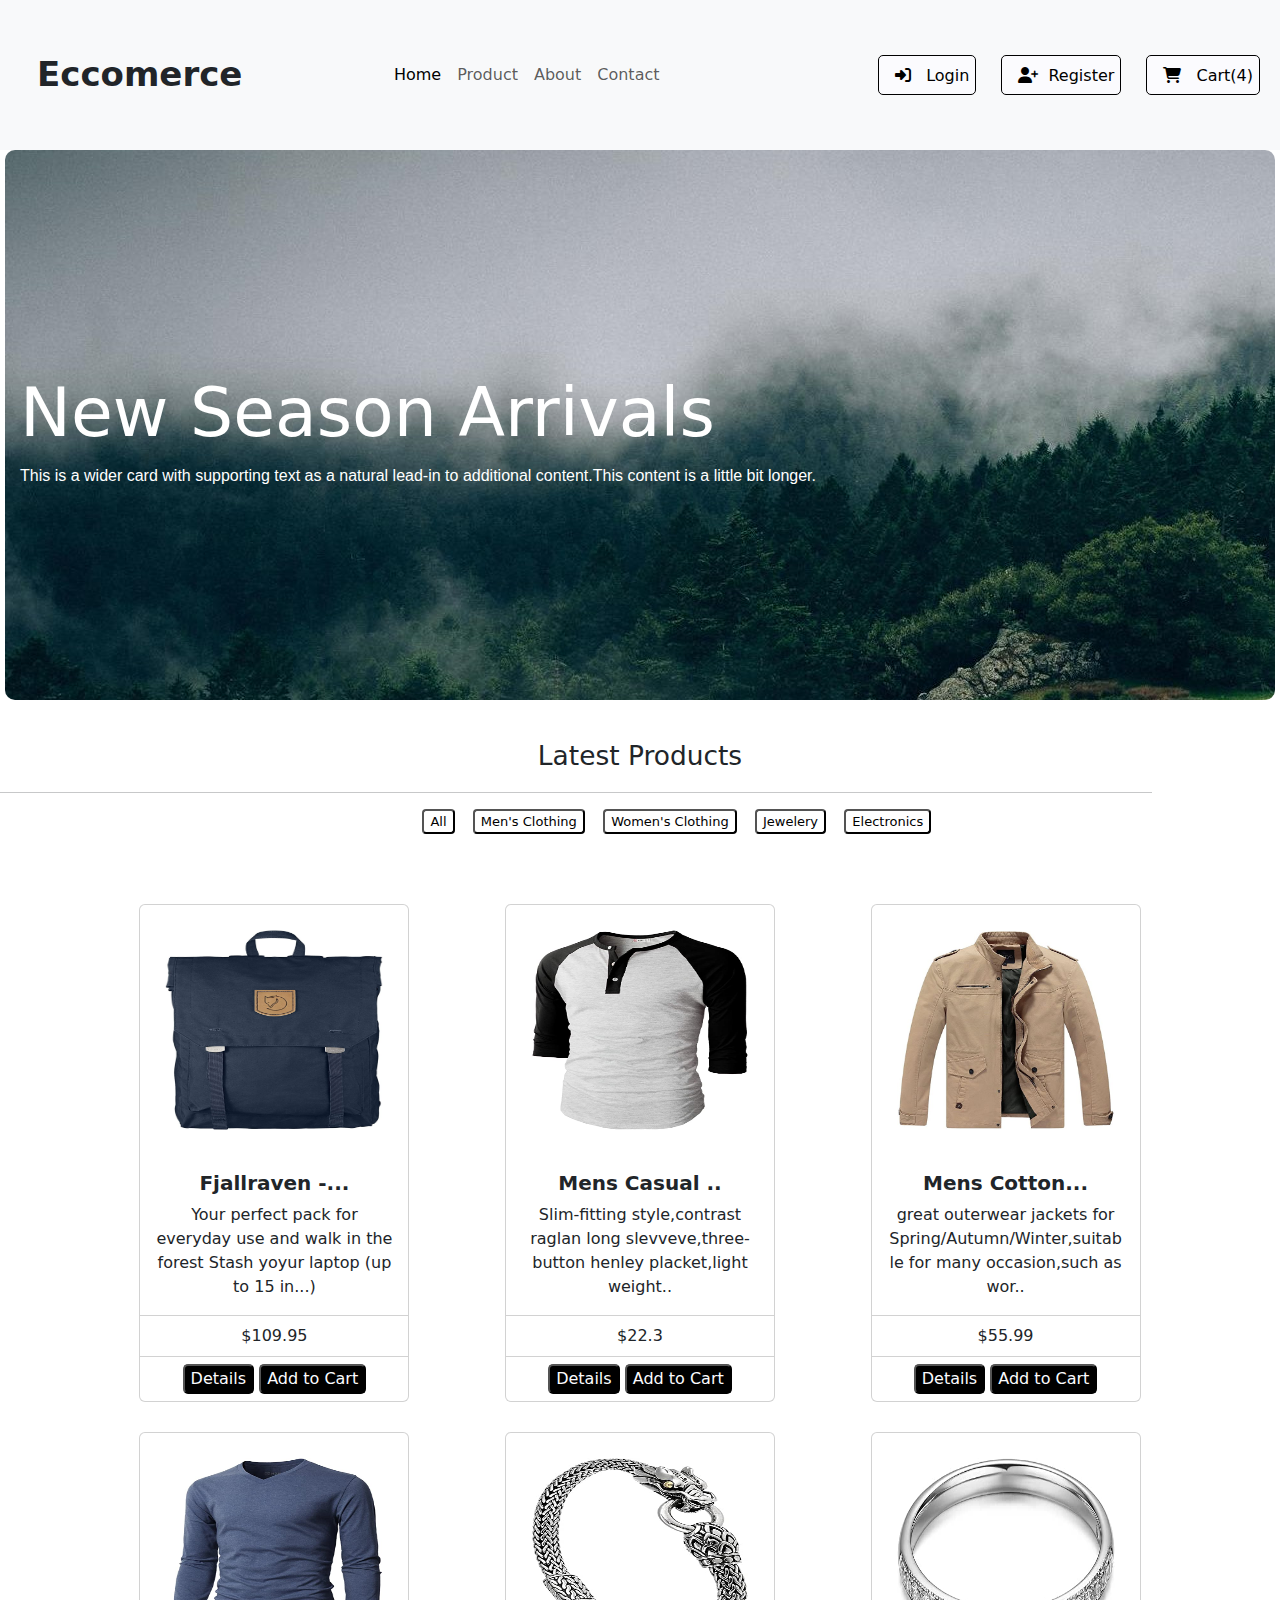
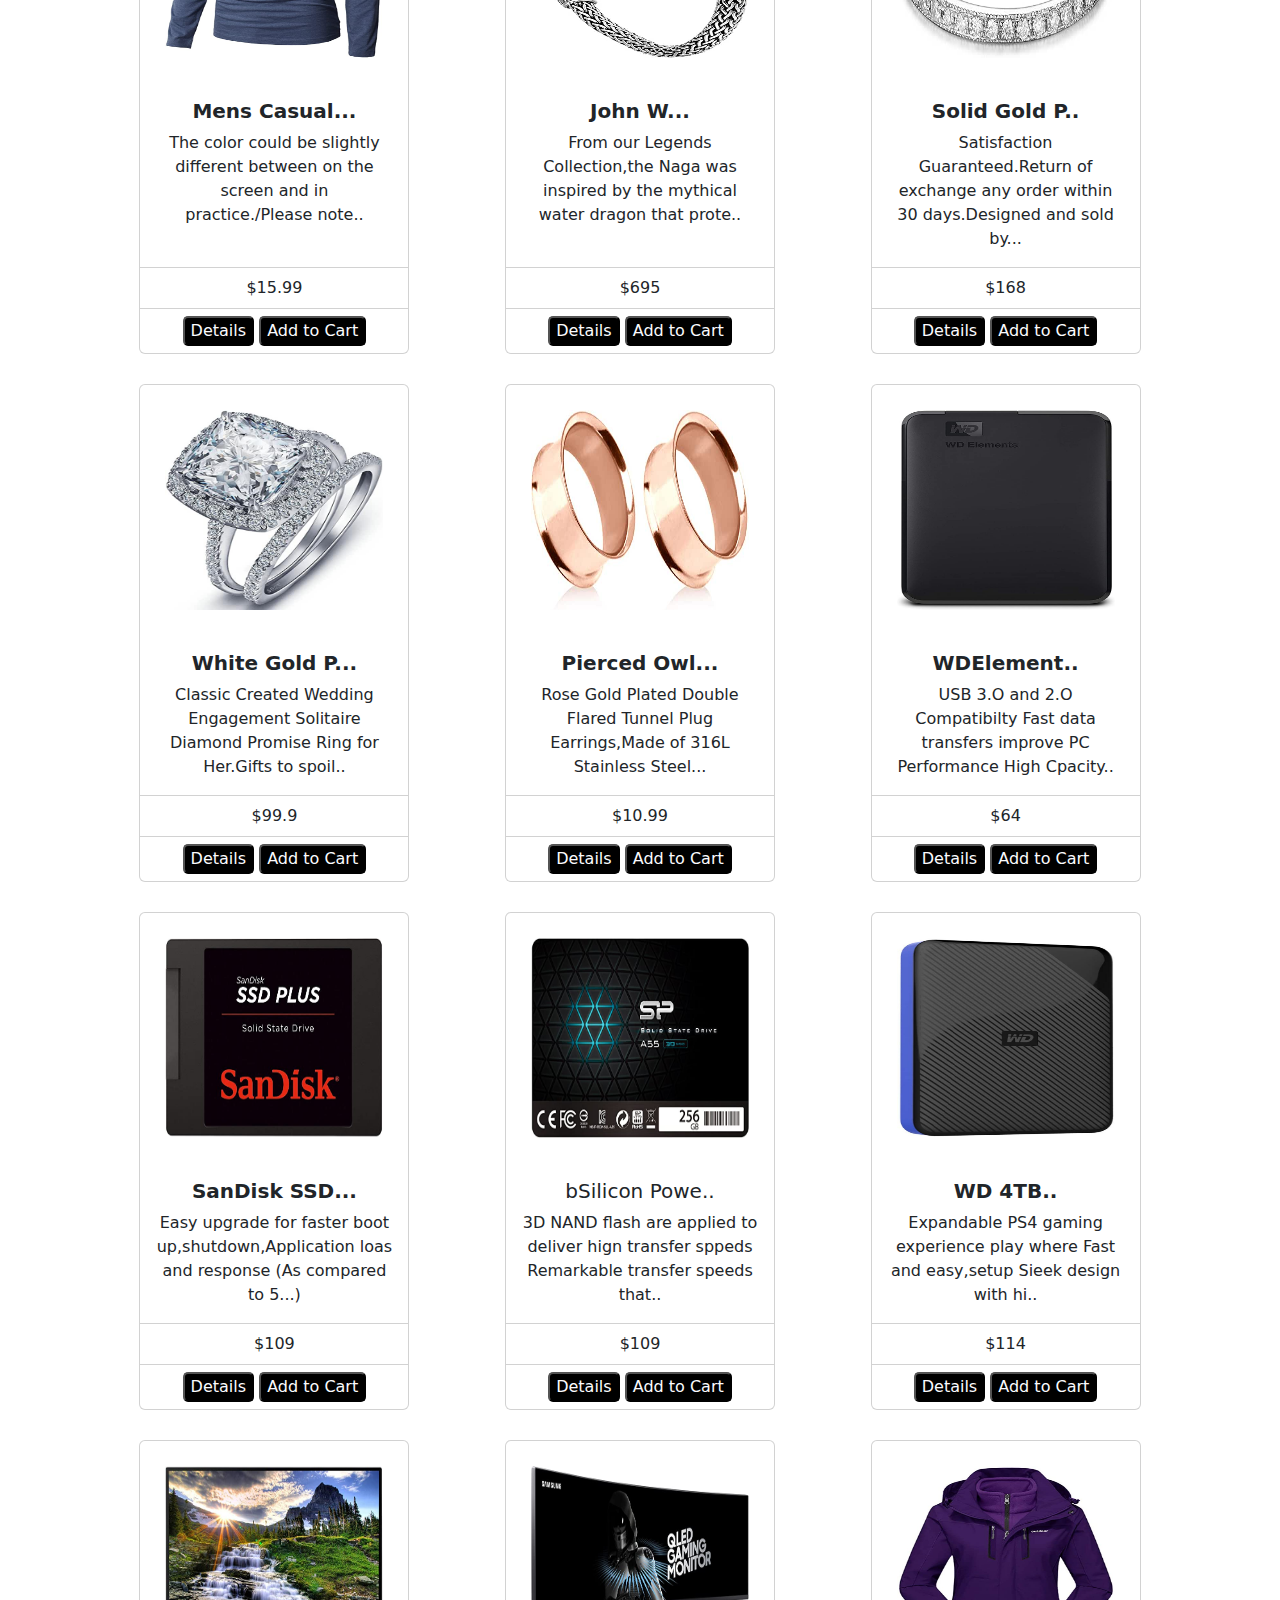
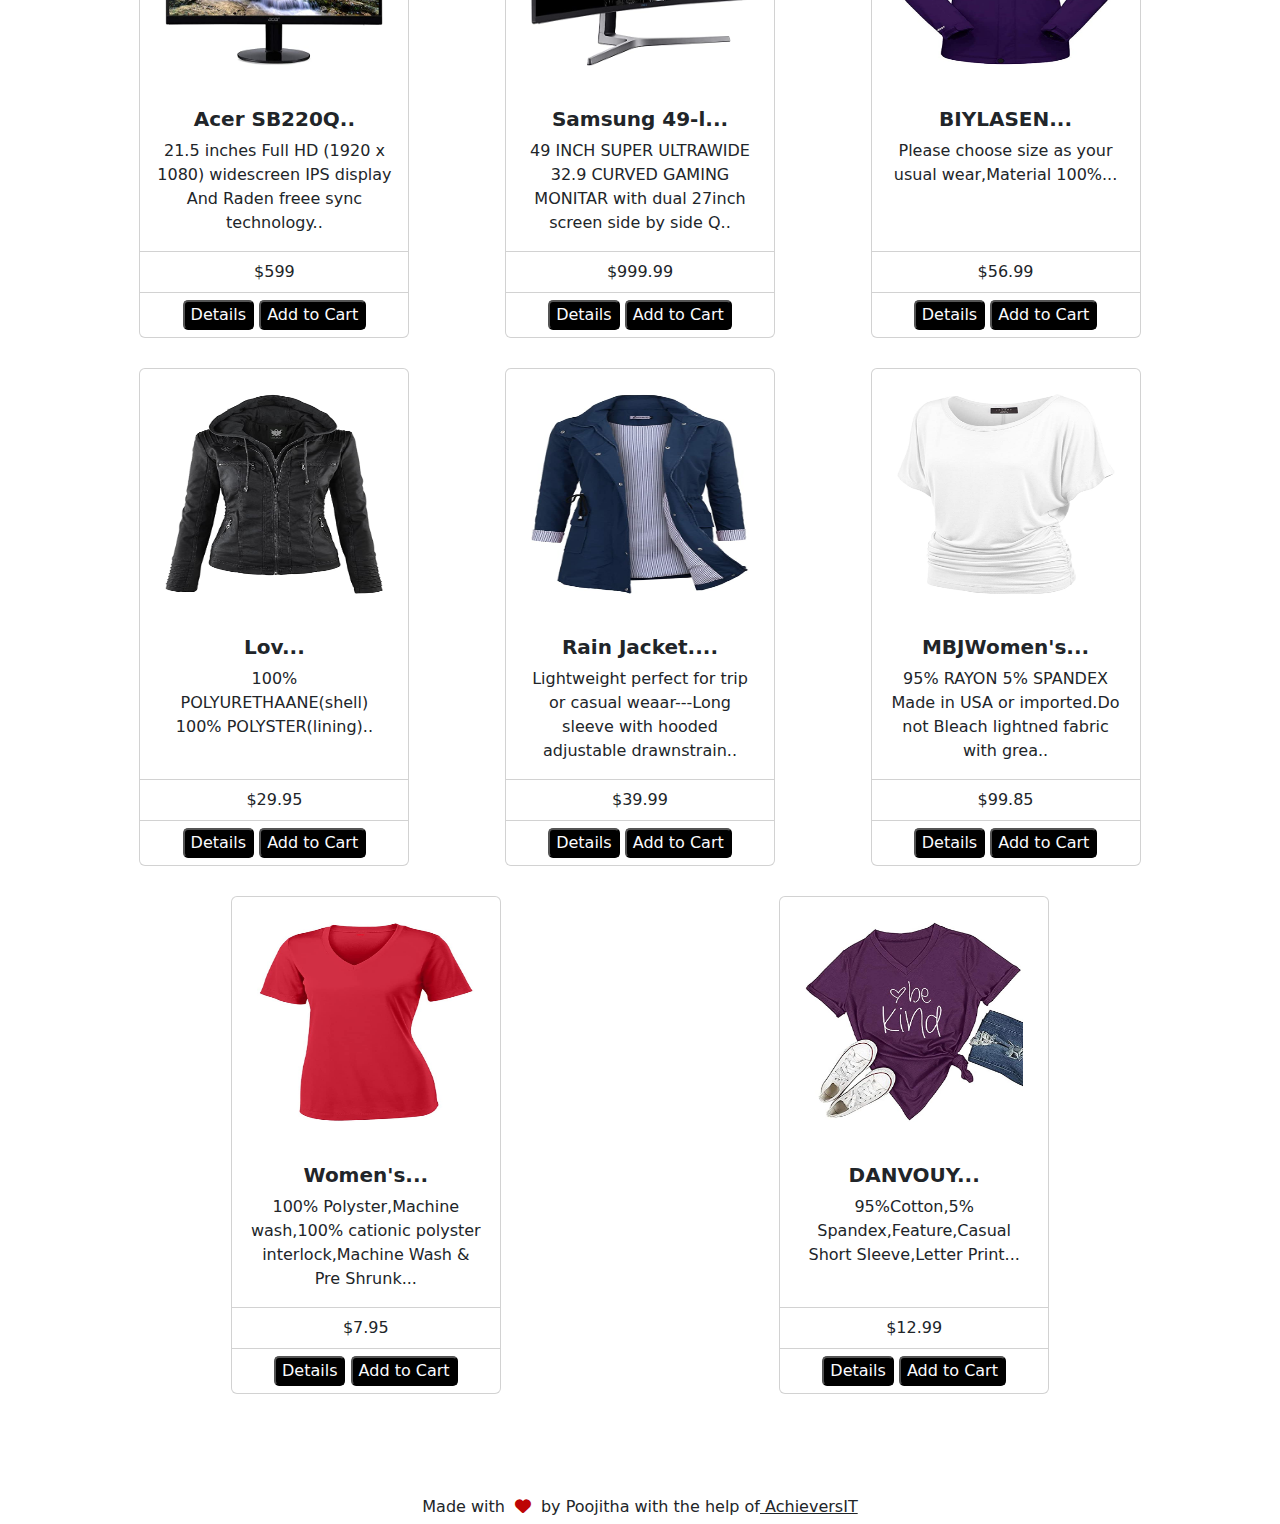
<file: index.html>
<!DOCTYPE html>
<html lang="en">

<head>
    <meta charset="UTF-8">
    <meta name="viewport" content="width=device-width, initial-scale=1.0">
    <title>Home</title>
   
    <link rel="stylesheet" href="https://cdnjs.cloudflare.com/ajax/libs/font-awesome/6.7.2/css/all.min.css" integrity="sha512-Evv84Mr4kqVGRNSgIGL/F/aIDqQb7xQ2vcrdIwxfjThSH8CSR7PBEakCr51Ck+w+/U6swU2Im1vVX0SVk9ABhg==" crossorigin="anonymous" referrerpolicy="no-referrer" />
    <link rel="stylesheet" href="/header.css">
    <link href="https://cdn.jsdelivr.net/npm/bootstrap@5.3.3/dist/css/bootstrap.min.css" rel="stylesheet" integrity="sha384-QWTKZyjpPEjISv5WaRU9OFeRpok6YctnYmDr5pNlyT2bRjXh0JMhjY6hW+ALEwIH" crossorigin="anonymous">
    <style>
      /* making home button some what bold to show some difference from other adjacent button */
     .home{ font-style: bold; scale: 1.1; font-family: Verdana}
     
    </style>
</head>
<body>
  <!-- creating header -->
  <nav class="navbar navbar-expand-lg bg-body-tertiary fixed-top">
    <div class="container-fluid">
      <div class=" navbar-logo me-auto" ><b>Eccomerce</b></div>
      <a  href="/Login.html" class="icons" ><button class="icons-i i1"><i class="fa-solid fa-right-to-bracket " ></i></button></a>
      <a  href="/Register.html" class="icons" ><button class="icons-i i2"> <i class="fa-solid fa-user-plus"></button></i></a>
      <a  href="/Cart.html" class="icons"><button class="icons-i i3"> <i class="fa-solid fa-cart-shopping"></button></i></a>


      <button class="navbar-toggler " type="button" data-bs-toggle="offcanvas" data-bs-target="#offcanvasNavbar" aria-controls="offcanvasNavbar" aria-label="Toggle navigation">
        <span class="navbar-toggler-icon"></span>
      </button>
      <div class="offcanvas offcanvas-start" tabindex="1" id="offcanvasNavbar" aria-labelledby="offcanvasNavbarLabel">
        <div class="offcanvas-header" style="height:90px; background-color:rgb(237, 237, 240)">
          <h5 class="offcanvas-title" id="offcanvasNavbarLabel"><B>Eccomerce</B></h5>
          <button type="button" class="btn-close" data-bs-dismiss="offcanvas" aria-label="Close"></button>
        </div>
        <div class="offcanvas-body " id="navbar-nav">

          <ul class="navbar-nav me-auto my-2 my-lg-0 " style="--bs-scroll-height: 100px;">
            <li class="nav-item">
              <a class="nav-link active" aria-current="page" href="/index.html">Home</a>
            </li>
            <li class="nav-item">
              <a class="nav-link" href="/product.html"> Product</a>
            </li>
            <li class="nav-item dropdown">
              <a class="nav-link " href="/About.html">
              About
              </a>
              </li> <li class="nav-item">
              <a class="nav-link" href="/Contact.html">Contact</a>
            </li></ul>
           
      </div>
      <div class="home-button-" style="position: absolute; right: 0%;" >
        <a  href="/Login.html"> <button class="home-btn"><i class="fa-solid fa-right-to-bracket"></i> Login</button></a>
        <a  href="/Register.html"> <button class="home-btn"><i class="fa-solid fa-user-plus"></i>Register</button></a>
        <a  href="/Cart.html"> <button class="home-btn"><i class="fa-solid fa-cart-shopping"></i> Cart(4)</button></a>
       
    </div>
    </div>
  </nav><script src="https://cdn.jsdelivr.net/npm/bootstrap@5.3.3/dist/js/bootstrap.bundle.min.js"
    integrity="sha384-YvpcrYf0tY3lHB60NNkmXc5s9fDVZLESaAA55NDzOxhy9GkcIdslK1eN7N6jIeHz"
    crossorigin="anonymous"></script>
    <main>
    <div class="bg-main" >
      <span class="heading-bg h">New Season Arrivals</span><br>
      <span class="heading-bg head2">This is a wider card with supporting text as a natural lead-in to additional content.This content is a little bit longer.</span>
  </div>
  <div class="title-latest" style="margin-top: 2.8%;">
    <div class="title-latest-1">Latest Products</div>
</div>
<hr>
<div class="product-button">
  <button class="product-cat">All</button>
  <button class="product-cat">Men's Clothing</button>
  <button class="product-cat">Women's Clothing</button>
  <button class="product-cat">Jewelery</button>
  <button class="product-cat">Electronics</button>
</div>
<div class="product-container " style="margin-top: 0%;">
  <!-- creating cards to show products -->
<div class="card" >
    <img src="/images/1.jpg" class="card-img-top" alt="..."  >
    <div class="card-body">
      <h5 class="card-title"><b>Fjallraven -...</b></h5>
      <p class="card-text">Your perfect pack for everyday use and walk in the forest Stash yoyur laptop (up to 15 in...)</p>
    </div>
    <ul class="list-group list-group-flush">
      <li class="list-group-item">$109.95</li>
     
    </ul>
    <div class="card-body-2">
      <button class="card-body-22" >Details</button>
      <button  class="card-body-22" >Add to Cart</button>
    </div>
</div>
<div class="card" >
  <img src="/images/2.jpg" class="card-img-top" alt="..." >
  <div class="card-body">
    <h5 class="card-title"><b>Mens Casual ..</b></h5>
    <p class="card-text">Slim-fitting style,contrast raglan long slevveve,three-button henley placket,light weight..</p>
  </div>
  <ul class="list-group list-group-flush">
    <li class="list-group-item">$22.3</li>
   
  </ul>
  <div class="card-body-2">
    <button  class="card-body-22">Details</button>
    <button  class="card-body-22">Add to Cart</button>
  </div>
</div>
<div class="card" >
  <img src="/images/3.jpg" class="card-img-top" alt="..." >
  <div class="card-body">
    <h5 class="card-title"><b>Mens Cotton...</b></h5>
    <p class="card-text">great outerwear jackets for  Spring/Autumn/Winter,suitable for many occasion,such as wor..</p>
  </div>
  <ul class="list-group list-group-flush">
    <li class="list-group-item">$55.99</li>
   
  </ul>
  <div class="card-body-2">
    <button class="card-body-22">Details</button>
    <button class="card-body-22">Add to Cart</button>
  </div>
</div>
<div class="card" >
  <img src="/images/4.jpg" class="card-img-top" alt="..." >
  <div class="card-body">
    <h5 class="card-title"><b>Mens Casual...</b></h5>
    <p class="card-text">The color could be slightly different between on the screen and in practice./Please note..</p>
  </div>
  <ul class="list-group list-group-flush">
    <li class="list-group-item">$15.99</li>
   
  </ul>
  <div class="card-body-2">
    <button  class="card-body-22">Details</button>
    <button  class="card-body-22">Add to Cart</button>
  </div>
</div>
<div class="card" >
  <img src="/images/5.jpg" class="card-img-top" alt="..." >
  <div class="card-body">
    <h5 class="card-title"><b>John W...</b></h5>
    <p class="card-text">From our Legends Collection,the Naga was inspired by the mythical water  dragon that prote..</p>
  </div>
  <ul class="list-group list-group-flush">
    <li class="list-group-item">$695</li>
   
  </ul>
  <div class="card-body-2">
    <button  class="card-body-22">Details</button>
    <button  class="card-body-22">Add to Cart</button>
  </div>
</div>
<div class="card" >
  <img src="/images/6.jpg" class="card-img-top" alt="..." >
  <div class="card-body">
    <h5 class="card-title"><b>Solid Gold P..</b></h5>
    <p class="card-text">Satisfaction Guaranteed.Return of exchange any order within 30 days.Designed and sold by...</p>
  </div>
  <ul class="list-group list-group-flush">
    <li class="list-group-item">$168</li>
   
  </ul>
  <div class="card-body-2">
    <button  class="card-body-22">Details</button>
    <button  class="card-body-22">Add to Cart</button>
  </div>
</div>
<div class="card" >
  <img src="/images/7.jpg" class="card-img-top" alt="...">
  <div class="card-body">
    <h5 class="card-title"><b>White Gold P...</b></h5>
    <p class="card-text">Classic Created Wedding Engagement Solitaire Diamond Promise Ring for Her.Gifts to spoil..</p>
  </div>
  <ul class="list-group list-group-flush">
    <li class="list-group-item">$99.9</li>
   
  </ul>
  <div class="card-body-2">
    <button  class="card-body-22">Details</button>
    <button  class="card-body-22">Add to Cart</button>
  </div>
</div>
<div class="card" >
  <img src="/images/8.jpg" class="card-img-top" alt="...">
  <div class="card-body">
    <h5 class="card-title"><b>Pierced Owl...</b></h5>
    <p class="card-text">Rose Gold Plated Double Flared Tunnel Plug Earrings,Made of 316L Stainless Steel...</p>
  </div>
  <ul class="list-group list-group-flush">
    <li class="list-group-item">$10.99</li>
   
  </ul>
  <div class="card-body-2">
    <button  class="card-body-22">Details</button>
    <button  class="card-body-22">Add to Cart</button>
  </div>
</div>
<div class="card" >
  <img src="/images/9.jpg" class="card-img-top" alt="..." >
  <div class="card-body">
    <h5 class="card-title"><b>WDElement..</b></h5>
    <p class="card-text">USB 3.O and 2.O Compatibilty Fast data transfers improve PC Performance High Cpacity..</p>
  </div>
  <ul class="list-group list-group-flush">
    <li class="list-group-item">$64</li>
   
  </ul>
  <div class="card-body-2">
    <button  class="card-body-22">Details</button>
    <button  class="card-body-22">Add to Cart</button>
  </div>
</div>
<div class="card" >
  <img src="/images/10.jpg" class="card-img-top" alt="..." >
  <div class="card-body">
    <h5 class="card-title"><b>SanDisk SSD...</b></h5>
    <p class="card-text">Easy upgrade for faster boot up,shutdown,Application loas and response (As compared to 5...)</p>
  </div>
  <ul class="list-group list-group-flush">
    <li class="list-group-item">$109</li>
   
  </ul>
  <div class="card-body-2">
    <button  class="card-body-22">Details</button>
    <button  class="card-body-22">Add to Cart</button>
  </div>
</div>
<div class="card" >
  <img src="/images/11.jpg" class="card-img-top" alt="..." >
  <div class="card-body">
    <h5 class="card-title">bSilicon Powe..</h5>
    <p class="card-text">3D NAND flash are applied to deliver hign transfer sppeds Remarkable transfer speeds that..</p>
  </div>
  <ul class="list-group list-group-flush">
    <li class="list-group-item">$109</li>
   
  </ul>
  <div class="card-body-2">
    <button  class="card-body-22">Details</button>
    <button  class="card-body-22">Add to Cart</button>
  </div>
</div>
<div class="card" >
  <img src="/images/12.jpg" class="card-img-top" alt="..." >
  <div class="card-body">
    <h5 class="card-title"><b>WD 4TB..</b></h5>
    <p class="card-text">Expandable PS4 gaming experience play where Fast and easy,setup Sieek design with hi..</p>
  </div>
  <ul class="list-group list-group-flush">
    <li class="list-group-item">$114</li>
   
  </ul>
  <div class="card-body-2">
    <button  class="card-body-22">Details</button>
    <button  class="card-body-22">Add to Cart</button>
  </div>
</div>
<div class="card" >
  <img src="/images/13.jpg" class="card-img-top" alt="..." >
  <div class="card-body">
    <h5 class="card-title"><b>Acer SB220Q..</b></h5>
    <p class="card-text">21.5 inches Full HD (1920 x 1080) widescreen IPS display And Raden  freee sync technology..</p>
  </div>
  <ul class="list-group list-group-flush">
    <li class="list-group-item">$599</li>
   
  </ul>
  <div class="card-body-2">
    <button  class="card-body-22">Details</button>
    <button  class="card-body-22">Add to Cart</button>
  </div>
</div>
<div class="card">
  <img src="/images/14.jpg" class="card-img-top" alt="..." >
  <div class="card-body">
    <h5 class="card-title"><b>Samsung 49-l...</b></h5>
    <p class="card-text">49 INCH SUPER ULTRAWIDE 32.9 CURVED GAMING MONITAR with dual 27inch screen side by side Q..</p>
  </div>
  <ul class="list-group list-group-flush">
    <li class="list-group-item">$999.99</li>
   
  </ul>
  <div class="card-body-2">
    <button  class="card-body-22">Details</button>
    <button  class="card-body-22">Add to Cart</button>
  </div>
</div>
<div class="card" >
  <img src="/images/15.jpg" class="card-img-top" alt="">
  <div class="card-body">
    <h5 class="card-title"><b>BIYLASEN...</b></h5>
    <p class="card-text">Please choose size as your usual wear,Material 100%...</p>
  </div>
  <ul class="list-group list-group-flush">
    <li class="list-group-item">$56.99</li>
   
  </ul>
  <div class="card-body-2">
    <button  class="card-body-22">Details</button>
    <button  class="card-body-22">Add to Cart</button>
  </div>
</div>
<div class="card" >
  <img src="/images/16.jpg" class="card-img-top" >
  <div class="card-body">
    <h5 class="card-title"><b>Lov...</b></h5>
    <p class="card-text">100% POLYURETHAANE(shell) 100% POLYSTER(lining)..</p>
  </div>
  <ul class="list-group list-group-flush">
    <li class="list-group-item">$29.95</li>
   
  </ul>
  <div class="card-body-2">
    <button  class="card-body-22">Details</button>
    <button  class="card-body-22">Add to Cart</button>
  </div>
</div>
<div class="card" >
  <img src="/images/17.jpg" class="card-img-top">
  <div class="card-body">
    <h5 class="card-title"><b>Rain Jacket....</b></h5>
    <p class="card-text">Lightweight perfect for trip or casual weaar---Long sleeve with hooded adjustable drawnstrain..</p>
  </div>
  <ul class="list-group list-group-flush">
    <li class="list-group-item">$39.99</li>
   
  </ul>
  <div class="card-body-2">
    <button  class="card-body-22">Details</button>
    <button  class="card-body-22">Add to Cart</button>
  </div>
</div>
<div class="card" >
  <img src="/images/18.jpg" class="card-img-top" alt="...">
  <div class="card-body">
    <h5 class="card-title"><b>MBJWomen's...</b></h5>
    <p class="card-text">95% RAYON 5% SPANDEX Made in USA or imported.Do not Bleach lightned fabric with grea.. </p>
  </div>
  <ul class="list-group list-group-flush">
    <li class="list-group-item">$99.85</li>
   
  </ul>
  <div class="card-body-2">
    <button  class="card-body-22">Details</button>
    <button  class="card-body-22">Add to Cart</button>
  </div>
</div>
<div class="card" >
  <img src="/images/19.jpg" class="card-img-top" alt="..." >
  <div class="card-body">
    <h5 class="card-title"><b>Women's...</b></h5>
    <p class="card-text">100% Polyster,Machine wash,100% cationic polyster interlock,Machine Wash & Pre Shrunk...</p>
  </div>
  <ul class="list-group list-group-flush">
    <li class="list-group-item">$7.95</li>
   
  </ul>
  <div class="card-body-2">
    <button  class="card-body-22">Details</button>
    <button  class="card-body-22">Add to Cart</button>
  </div>
</div>
<div class="card" >
  <img src="/images/20.jpg" class="card-img-top" alt="..."  >
  <div class="card-body">
    <h5 class="card-title"><b>DANVOUY...</b></h5>
    <p class="card-text">95%Cotton,5% Spandex,Feature,Casual Short Sleeve,Letter Print...</p>
  </div>
  <ul class="list-group list-group-flush">
    <li class="list-group-item">$12.99</li>
   
  </ul>
  <div class="card-body-2">
    <button  class="card-body-22">Details</button>
    <button  class="card-body-22">Add to Cart</button>
  </div>
</div>

</div>
</div>
</main>
<footer>
  <div class="footer">Made with<i class="fas fa-heart" style="color: rgb(189, 5, 5)" ></i>by Poojitha with the help of<u> AchieversIT</u></div>

</footer>
</body>

</html>
</file>
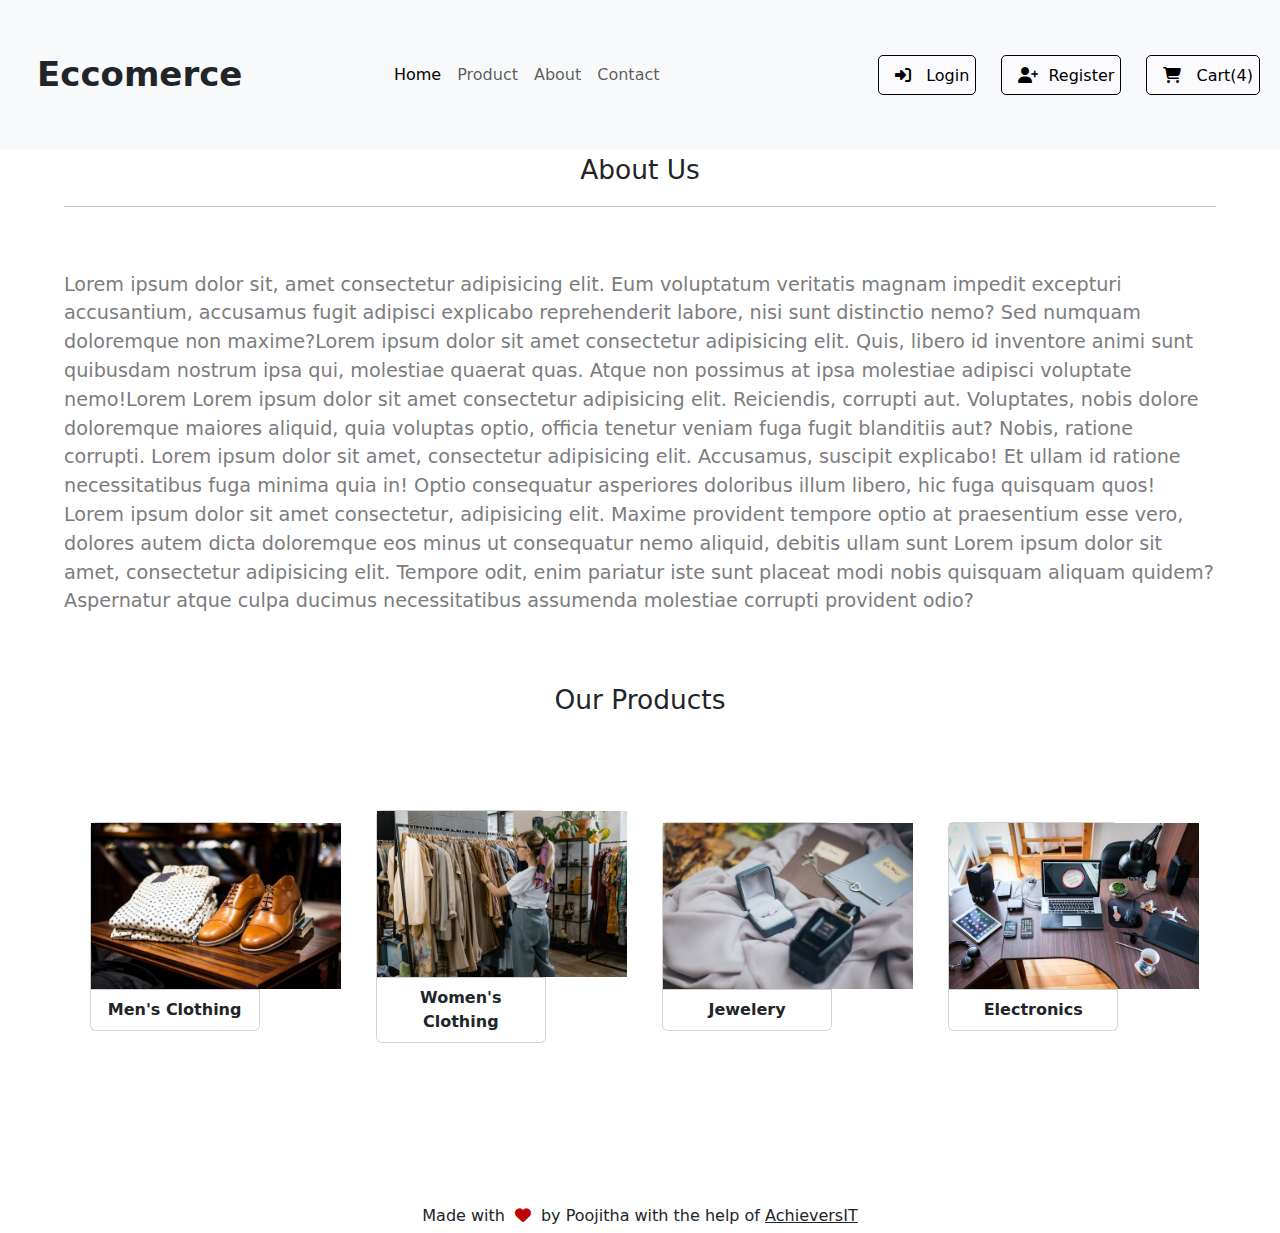
<file: About.html>
<!DOCTYPE html>
<html lang="en">

<head>
    <meta charset="UTF-8">
    <meta name="viewport" content="width='device-width', initial-scale=1.0">
    <title>About</title>
    <link rel="stylesheet" href="/header.css">
    <link href="https://cdn.jsdelivr.net/npm/bootstrap@5.3.3/dist/css/bootstrap.min.css" rel="stylesheet"
        integrity="sha384-QWTKZyjpPEjISv5WaRU9OFeRpok6YctnYmDr5pNlyT2bRjXh0JMhjY6hW+ALEwIH" crossorigin="anonymous">

    <link rel="stylesheet" href="https://cdnjs.cloudflare.com/ajax/libs/font-awesome/6.7.2/css/all.min.css"
        integrity="sha512-Evv84Mr4kqVGRNSgIGL/F/aIDqQb7xQ2vcrdIwxfjThSH8CSR7PBEakCr51Ck+w+/U6swU2Im1vVX0SVk9ABhg=="
        crossorigin="anonymous" referrerpolicy="no-referrer" />
        <style>
        .about{ font-style: bold; scale: 1.1; font-family: Verdana}
        hr{width: 90%; margin-left: 5%;}
      </style>

</head>

<body >
  <nav class="navbar navbar-expand-lg bg-body-tertiary fixed-top">
    <div class="container-fluid">
      <div class=" navbar-logo me-auto" ><b>Eccomerce</b></div>
      <a  href="/Login.html" class="icons" ><button class="icons-i i1"><i class="fa-solid fa-right-to-bracket " ></i></button></a>
      <a  href="/Register.html" class="icons" ><button class="icons-i i2"> <i class="fa-solid fa-user-plus"></button></i></a>
      <a  href="/Cart.html" class="icons"><button class="icons-i i3"> <i class="fa-solid fa-cart-shopping"></button></i></a>


      <button class="navbar-toggler " type="button" data-bs-toggle="offcanvas" data-bs-target="#offcanvasNavbar" aria-controls="offcanvasNavbar" aria-label="Toggle navigation">
        <span class="navbar-toggler-icon"></span>
      </button>
      <div class="offcanvas offcanvas-start" tabindex="1" id="offcanvasNavbar" aria-labelledby="offcanvasNavbarLabel">
        <div class="offcanvas-header" style="height:90px; background-color:rgb(237, 237, 240)">
          <h5 class="offcanvas-title" id="offcanvasNavbarLabel"><B>Eccomerce</B></h5>
          <button type="button" class="btn-close" data-bs-dismiss="offcanvas" aria-label="Close"></button>
        </div>
        <div class="offcanvas-body " id="navbar-nav">

          <ul class="navbar-nav me-auto my-2 my-lg-0 " style="--bs-scroll-height: 100px;">
            <li class="nav-item">
              <a class="nav-link active" aria-current="page" href="/index.html">Home</a>
            </li>
            <li class="nav-item">
              <a class="nav-link" href="/product.html"> Product</a>
            </li>
            <li class="nav-item dropdown">
              <a class="nav-link " href="/About.html">
              About
              </a>
              </li> <li class="nav-item">
              <a class="nav-link" href="/Contact.html">Contact</a>
            </li></ul>
           
      </div>
      <div class="home-button-" style="position: absolute; right: 0%;" >
        <a  href="/Login.html"> <button class="home-btn"><i class="fa-solid fa-right-to-bracket"></i> Login</button></a>
        <a  href="/Register.html"> <button class="home-btn"><i class="fa-solid fa-user-plus"></i>Register</button></a>
        <a  href="/Cart.html"> <button class="home-btn"><i class="fa-solid fa-cart-shopping"></i> Cart(4)</button></a>
       
    </div>
    </div>
  </nav><script src="https://cdn.jsdelivr.net/npm/bootstrap@5.3.3/dist/js/bootstrap.bundle.min.js"
    integrity="sha384-YvpcrYf0tY3lHB60NNkmXc5s9fDVZLESaAA55NDzOxhy9GkcIdslK1eN7N6jIeHz"
    crossorigin="anonymous"></script>
      <div class="title-latest">
        <div class="title-latest-1">About Us</div>
    </div>
    <hr>
    <p class="about-para">
        Lorem ipsum dolor sit, amet consectetur adipisicing elit. Eum voluptatum veritatis magnam impedit excepturi accusantium, accusamus fugit adipisci explicabo reprehenderit labore, nisi sunt distinctio nemo? Sed numquam doloremque non maxime?Lorem ipsum dolor sit amet consectetur adipisicing elit. Quis, libero id inventore animi sunt quibusdam nostrum ipsa qui, molestiae quaerat quas. Atque non possimus at ipsa molestiae adipisci voluptate nemo!Lorem Lorem ipsum dolor sit amet consectetur adipisicing elit. Reiciendis, corrupti aut. Voluptates, nobis dolore doloremque maiores aliquid, quia voluptas optio, officia tenetur veniam fuga fugit blanditiis aut? Nobis, ratione corrupti. Lorem ipsum dolor sit amet, consectetur adipisicing elit. Accusamus, suscipit explicabo! Et ullam id ratione necessitatibus fuga minima quia in! Optio consequatur asperiores doloribus illum libero, hic fuga quisquam quos! Lorem ipsum dolor sit amet consectetur, adipisicing elit. Maxime provident tempore optio at praesentium esse vero, dolores autem dicta doloremque eos minus ut consequatur nemo aliquid, debitis ullam sunt
        Lorem ipsum dolor sit amet, consectetur adipisicing elit. Tempore odit, enim pariatur iste sunt placeat modi nobis quisquam aliquam quidem? Aspernatur atque culpa ducimus necessitatibus assumenda molestiae corrupti provident odio?
    </p>
    <div class="title-latest" style="margin-top: 2.8%; margin-bottom: 1.5%;">
        <div class="title-latest-1">Our Products</div>
    </div>
    <div class="about-cont">
        <div class="card about-card" >
            <img src="/images/Men's Clothing.jpeg" class="card-img-top-about" alt="..."  >
            
            <ul class="list-group list-group-flush">
              <li class="list-group-item"><b>Men's Clothing</b></li>
             
            </ul></div>
        <div class="card about-card" >
            <img src="/images/Women's Clothing.jpeg " class="card-img-top-about" alt="..."  >
            
            <ul class="list-group list-group-flush">
              <li class="list-group-item"><b>Women's Clothing</b></li>
             
            </ul></div>
        <div class="card about-card" >
            <img src="/images/jewelery.webp" class="card-img-top-about" alt="..."  >
            
            <ul class="list-group list-group-flush">
              <li class="list-group-item"><b>Jewelery</b></li>
             
            </ul></div>
        <div class="card about-card" >
            <img src="/images/electronics.jpeg" class="card-img-top-about" alt="..."  >
            
            <ul class="list-group list-group-flush">
              <li class="list-group-item"><b>Electronics</b></li>
             
            </ul></div>
            
    </div>
    <footer>
      <div class="footer">Made with<i class="fas fa-heart" style="color: rgb(189, 5, 5)" ></i>by Poojitha with the help of <u>AchieversIT</u></div>
    
    </footer>

    

    
</body>

</html>
</file>
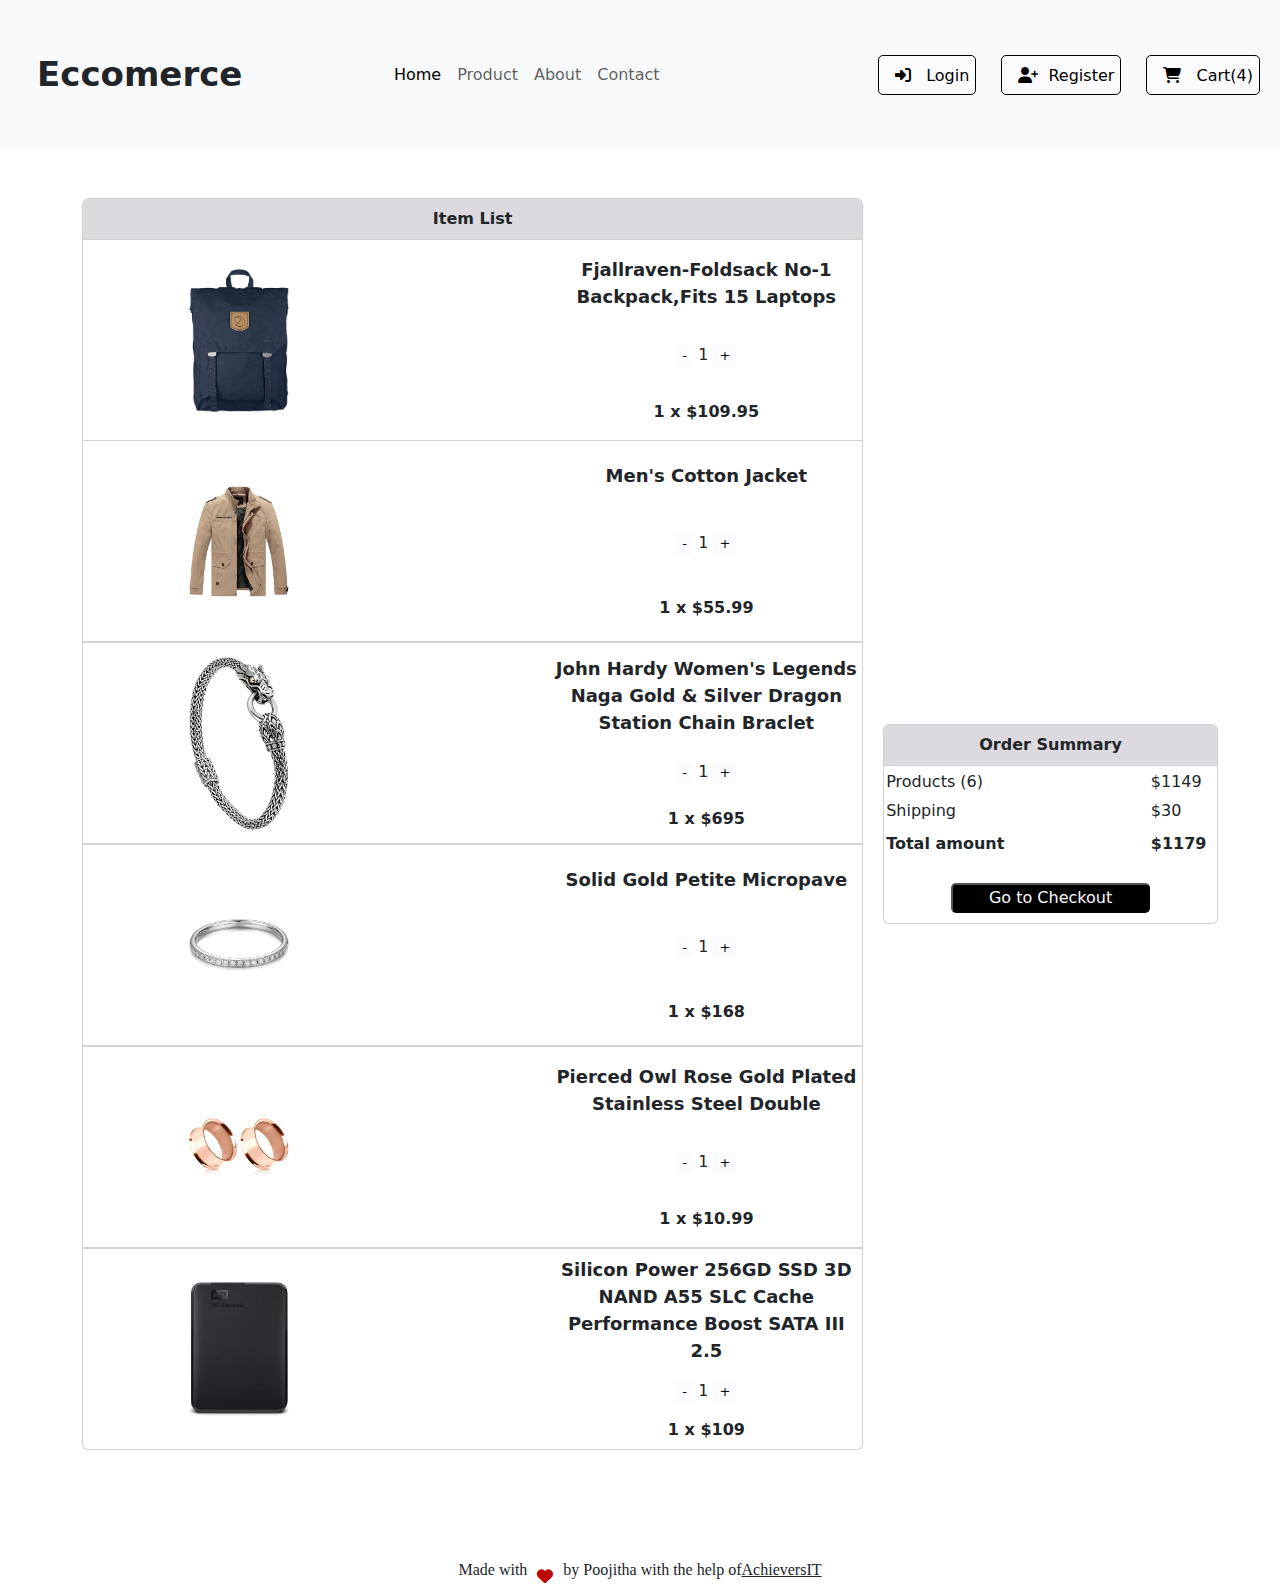
<file: Cart.html>
<!DOCTYPE html>
<html lang="en">

<head>
    <meta charset="UTF-8">
    <meta name="viewport" content="width=device-width, initial-scale=1.0">
    <title>Cart</title>
   
    <link rel="stylesheet" href="https://cdnjs.cloudflare.com/ajax/libs/font-awesome/6.7.2/css/all.min.css"
    integrity="sha512-Evv84Mr4kqVGRNSgIGL/F/aIDqQb7xQ2vcrdIwxfjThSH8CSR7PBEakCr51Ck+w+/U6swU2Im1vVX0SVk9ABhg=="
    crossorigin="anonymous" referrerpolicy="no-referrer" />
    <link href="https://cdn.jsdelivr.net/npm/bootstrap@5.3.3/dist/css/bootstrap.min.css" rel="stylesheet"
        integrity="sha384-QWTKZyjpPEjISv5WaRU9OFeRpok6YctnYmDr5pNlyT2bRjXh0JMhjY6hW+ALEwIH" crossorigin="anonymous">
        <!-- cart css filed is connected -->
  <link rel="stylesheet" href="/cart.css">
    <style>
        
      

    </style>

</head>

<body >
    <!-- the header code from home pages which is common in all pages-->
  <nav class="navbar navbar-expand-lg bg-body-tertiary fixed-top">
    <div class="container-fluid">
      <div class=" navbar-logo me-auto" ><b>Eccomerce</b></div>
      <a  href="/Login.html" class="icons" ><button class="icons-i i1"><i class="fa-solid fa-right-to-bracket " ></i></button></a>
      <a  href="/Register.html" class="icons" ><button class="icons-i i2"> <i class="fa-solid fa-user-plus"></button></i></a>
      <a  href="/Cart.html" class="icons"><button class="icons-i i3"> <i class="fa-solid fa-cart-shopping"></button></i></a>


      <button class="navbar-toggler " type="button" data-bs-toggle="offcanvas" data-bs-target="#offcanvasNavbar" aria-controls="offcanvasNavbar" aria-label="Toggle navigation">
        <span class="navbar-toggler-icon"></span>
      </button>
      <div class="offcanvas offcanvas-start" tabindex="1" id="offcanvasNavbar" aria-labelledby="offcanvasNavbarLabel">
        <div class="offcanvas-header" style="height:90px; background-color:rgb(237, 237, 240)">
          <h5 class="offcanvas-title" id="offcanvasNavbarLabel"><B>Eccomerce</B></h5>
          <button type="button" class="btn-close" data-bs-dismiss="offcanvas" aria-label="Close"></button>
        </div>
        <div class="offcanvas-body " id="navbar-nav">

          <ul class="navbar-nav me-auto my-2 my-lg-0 " style="--bs-scroll-height: 100px;">
            <li class="nav-item">
              <a class="nav-link active" aria-current="page" href="/index.html">Home</a>
            </li>
            <li class="nav-item">
              <a class="nav-link" href="/product.html"> Product</a>
            </li>
            <li class="nav-item dropdown">
              <a class="nav-link " href="/About.html">
              About
              </a>
              </li> <li class="nav-item">
              <a class="nav-link" href="/Contact.html">Contact</a>
            </li></ul>
           
      </div>
      <div class="home-button-" style="position: absolute; right: 0%;" >
        <a  href="/Login.html"> <button class="home-btn"><i class="fa-solid fa-right-to-bracket"></i> Login</button></a>
        <a  href="/Register.html"> <button class="home-btn"><i class="fa-solid fa-user-plus"></i>Register</button></a>
        <a  href="/Cart.html"> <button class="home-btn active"><i class="fa-solid fa-cart-shopping"></i> Cart(4)</button></a>
       
    </div>
    </div>
  </nav>
    <!-- this script-link is copied from bootstrap -->
  <script src="https://cdn.jsdelivr.net/npm/bootstrap@5.3.3/dist/js/bootstrap.bundle.min.js"
    integrity="sha384-YvpcrYf0tY3lHB60NNkmXc5s9fDVZLESaAA55NDzOxhy9GkcIdslK1eN7N6jIeHz"
    crossorigin="anonymous"></script>
  <div class="container " style="margin-top: 120px;">
   
    <div class="card " >
        <ul class="list-group list-group-flush">
            <li class="list-group-item"><b>Item List</b></li>
           
          </ul>
        <div class="card-body-cart ">
          <div class="img-cart">
            <img  src="/images/1.jpg" alt="" width="100px"> </div>
          <span class="card-about" ><b>Fjallraven-Foldsack No-1 Backpack,Fits 15 Laptops</b></span>
          <div class="button-cart">
            <button class="button-cart1" >-</button>
            <span class="button-cart12" >1</span>
            <button class="button-cart1" >+</button>
          </div>
          <span class="price-cart"><b>1 x $109.95</b></span>
        </div>
        <ul class="list-group list-group-flush">
            
        <div class="card-body-cart ">
          <div class="img-cart">
            <img  src="/images/3.jpg" alt="" width="100px"> </div>
          <span class="card-about" ><b>Men's Cotton Jacket</b></span>
          <div class="button-cart">
            <button class=button-cart1>-</button>
            <span class="button-cart12" >1</span>
            <button class=button-cart1>+</button>
          </div>
          <span class="price-cart"><b>1 x $55.99</b></span>
        </div></li></ul>
        <ul class="list-group list-group-flush">
            
        <div class="card-body-cart ">
          <div class="img-cart">
            <img  src="/images/5.jpg" alt="" width="100px"> </div>
          <span class="card-about" ><b>John Hardy Women's Legends Naga Gold & Silver Dragon Station Chain Braclet</b></span>
          <div class="button-cart">
            <button class=button-cart1>-</button>
            <span class="button-cart12" >1</span>
            <button class=button-cart1>+</button>
          </div>
          <span class="price-cart"><b>1 x $695</b></span>
        </div></li></ul>
        <ul class="list-group list-group-flush">
            
        <div class="card-body-cart ">
          <div class="img-cart">
            <img  src="/images/6.jpg" alt="" width="100px"> </div>
          <span class="card-about" ><b>Solid Gold Petite Micropave</b></span>
          <div class="button-cart">
            <button class=button-cart1>-</button>
            <span class="button-cart12" >1</span>
            <button class=button-cart1>+</button>
          </div>
          <span class="price-cart"><b>1 x $168</b></span>
        </div></li></ul>
        <ul class="list-group list-group-flush">
           
        <div class="card-body-cart ">
          <div class="img-cart">
            <img  src="/images/8.jpg" alt="" width="100px"> </div>
          <span class="card-about" ><b>Pierced Owl Rose Gold Plated Stainless Steel Double</b></span>
          <div class="button-cart">
            <button class=button-cart1>-</button>
            <span class="button-cart12" >1</span>
            <button class=button-cart1>+</button>
          </div>
          <span class="price-cart"><b>1 x $10.99</b></span>
        </div></li></ul>
        <ul class="list-group list-group-flush">
            
        <div class="card-body-cart ">
          <div class="img-cart">
            <img  src="/images/9.jpg" alt="" width="100px"> </div>
          <span class="card-about" ><b>Silicon Power 256GD SSD 3D NAND A55 SLC Cache Performance Boost SATA III 2.5</b></span>
          <div class="button-cart">
            <button class=button-cart1>-</button>
            <span class="button-cart12" >1</span>
            <button class=button-cart1>+</button>
          </div>
          <span class="price-cart"><b>1 x $109</b></span>
        </div></li></ul>
        
      </div>
      <div class="card card2 " >
        <ul class="list-group list-group-flush">
            <li class="list-group-item"><b>Order Summary</b></li>
           
          </ul>
        <div class="card-body-cart-card2 ">
          <div class="summary-1 ">Products (6)</div>
          <div>$1149</div>
          <div>Shipping</div>
          <div>$30</div>
          <div class="total-summary"><b>Total amount</b></div>
          <div class="total-summary"><b>$1179</b></div>
        </div>
        <div class="summary-btn"><button class="summary-btn-1" >Go to Checkout</button></div>
      </div>
    </div>
  </div>
  <div >
    
    <div class="footer">Made with<i class="fas fa-heart" style="color: rgb(189, 5, 5)" ></i>by Poojitha with the help of<u> AchieversIT</u></div>
  
  </div>
    
</body>

</html>
</file>
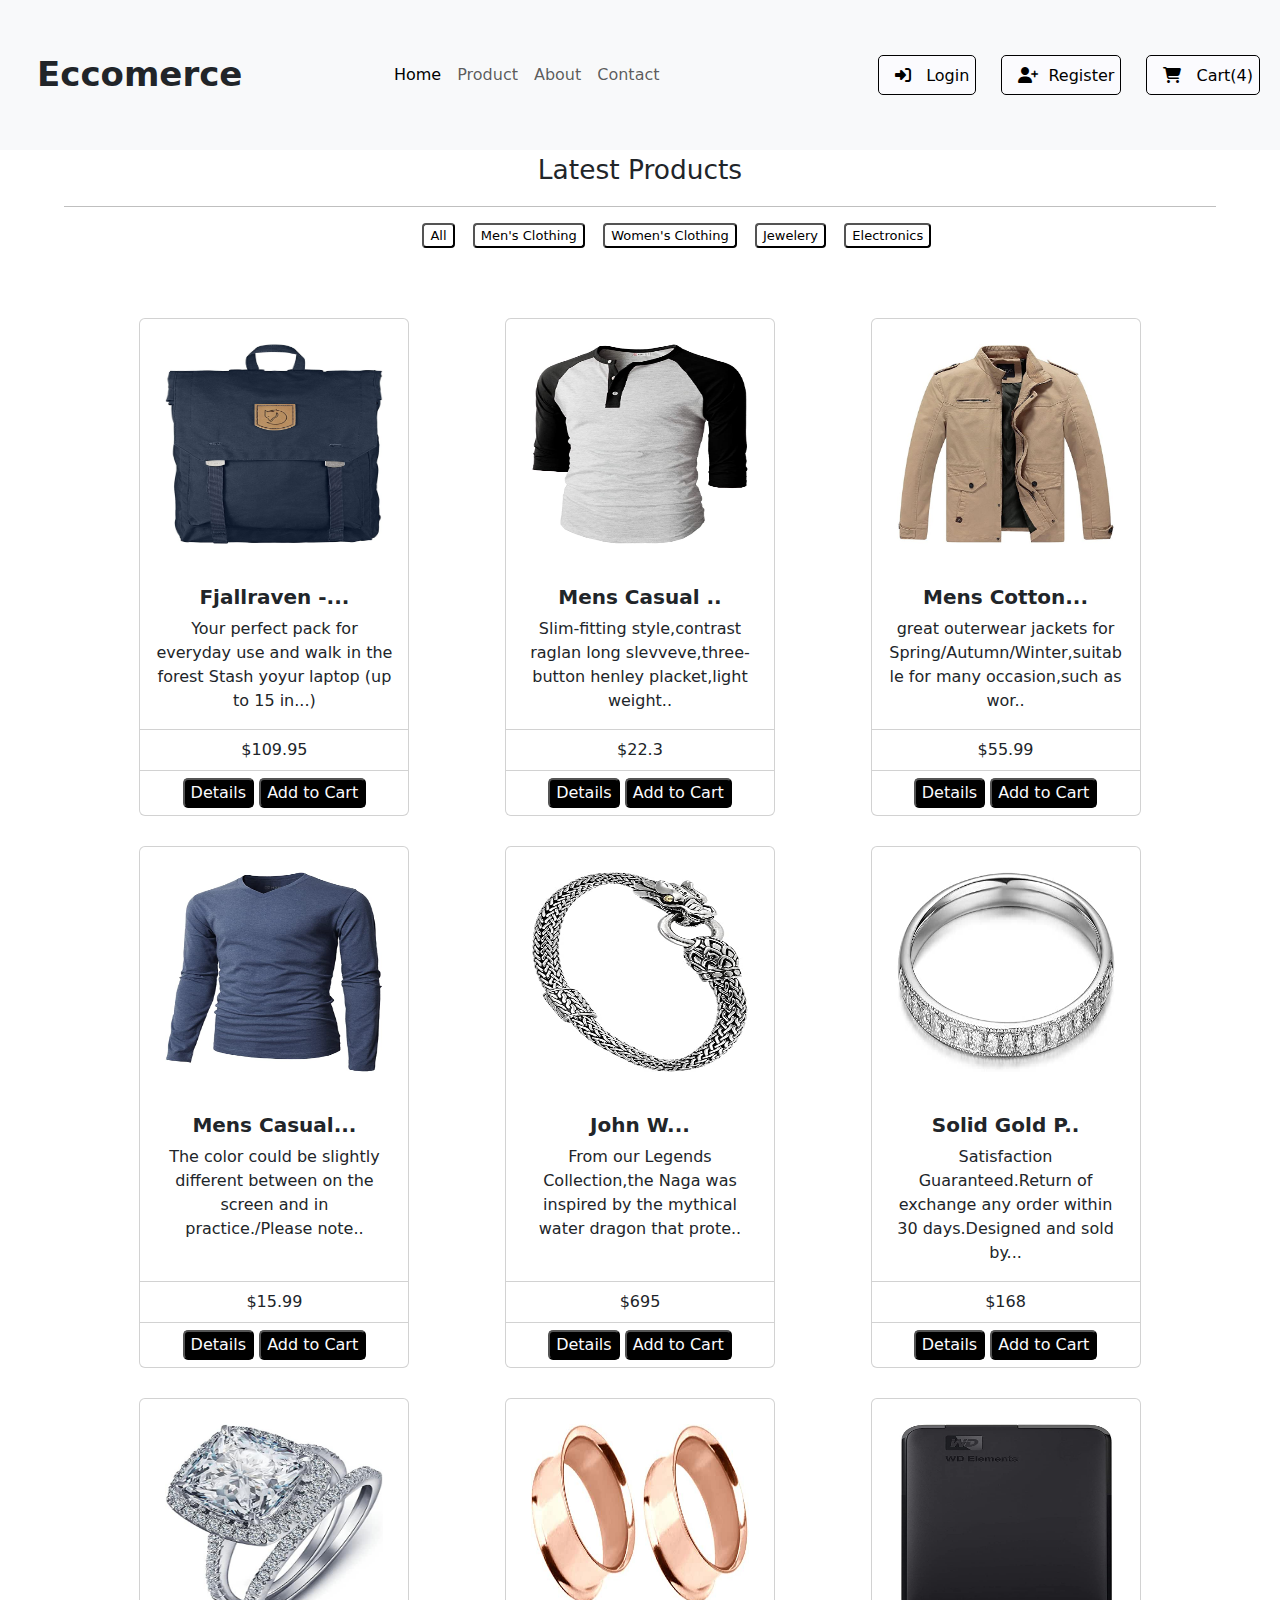
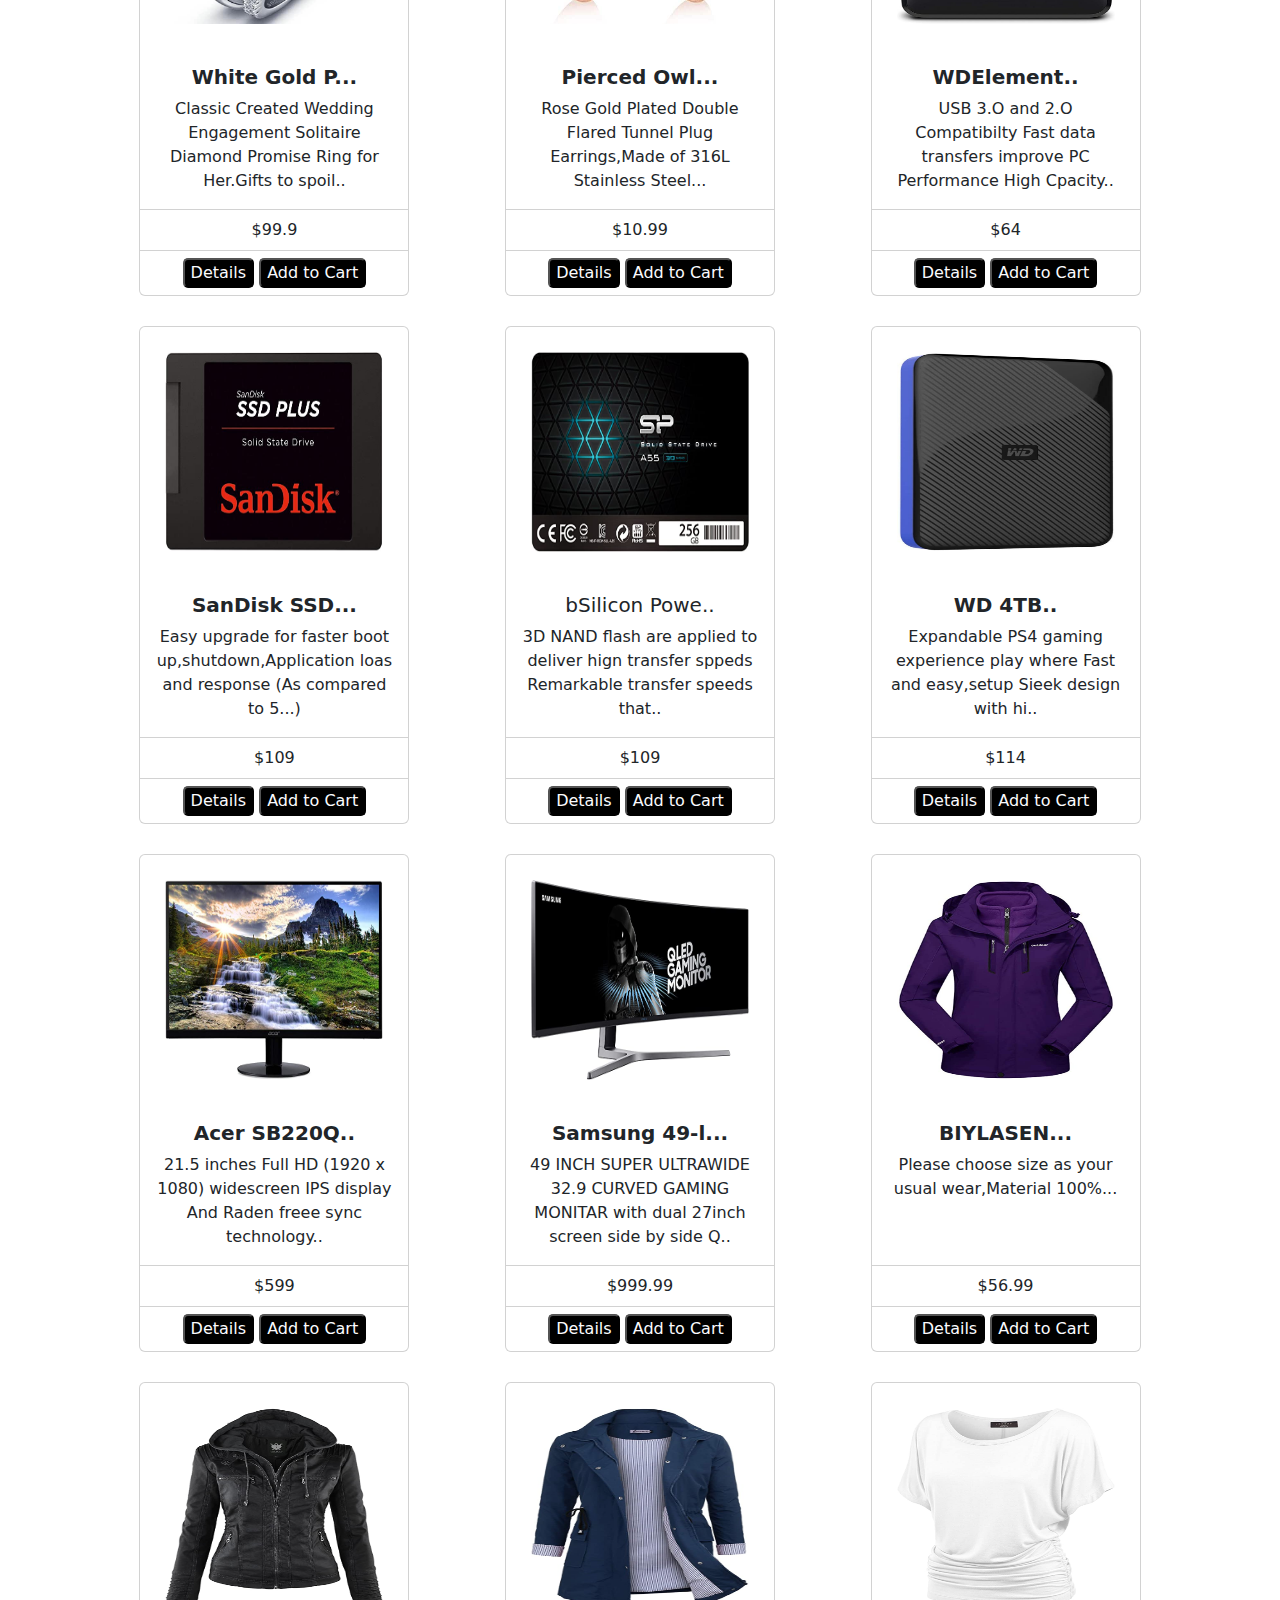
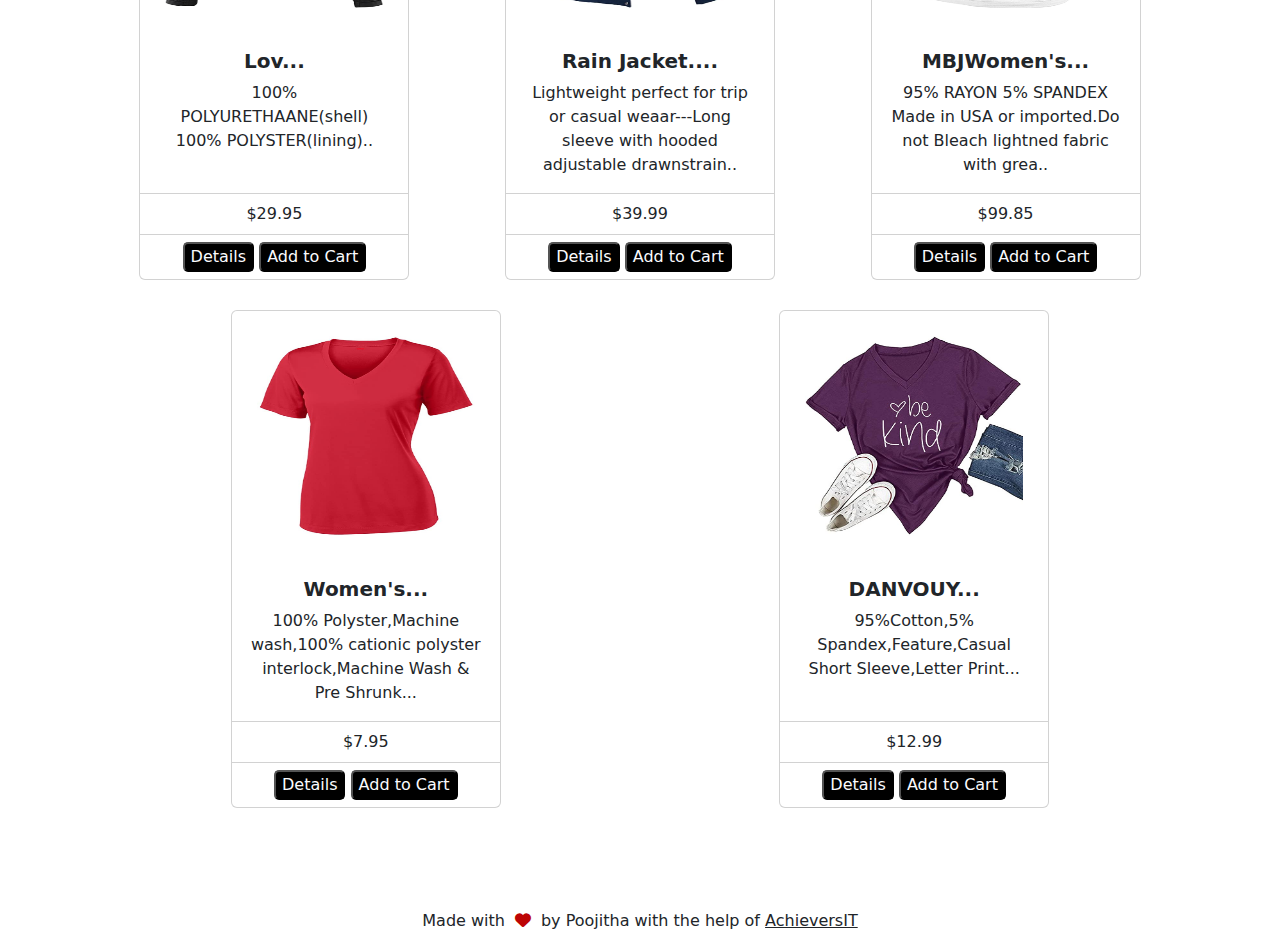
<file: product.html>
<!DOCTYPE html>
<html lang="en">
<head>
    <meta charset="UTF-8">
    <meta name="viewport" content="width=device-width, initial-scale=1.0">
    <title>Product</title>
    <link rel="stylesheet" href="https://cdnjs.cloudflare.com/ajax/libs/font-awesome/6.7.2/css/all.min.css" integrity="sha512-Evv84Mr4kqVGRNSgIGL/F/aIDqQb7xQ2vcrdIwxfjThSH8CSR7PBEakCr51Ck+w+/U6swU2Im1vVX0SVk9ABhg==" crossorigin="anonymous" referrerpolicy="no-referrer" />
    <link rel="stylesheet" href="/header.css">
    <link href="https://cdn.jsdelivr.net/npm/bootstrap@5.3.3/dist/css/bootstrap.min.css" rel="stylesheet" integrity="sha384-QWTKZyjpPEjISv5WaRU9OFeRpok6YctnYmDr5pNlyT2bRjXh0JMhjY6hW+ALEwIH" crossorigin="anonymous">
    <style>
      .product{ font-style: bold; scale: 1.1; font-family: Verdana}
      hr{width: 90%; margin-left: 5%; color: black;}
     </style>
        
</head>
<body>
  <!-- the header code from home pages which is common in all pages-->
  <nav class="navbar navbar-expand-lg bg-body-tertiary fixed-top">
    <div class="container-fluid">
      <div class=" navbar-logo me-auto" ><b>Eccomerce</b></div>
      <a  href="/Login.html" class="icons" ><button class="icons-i i1"><i class="fa-solid fa-right-to-bracket " ></i></button></a>
      <a  href="/Register.html" class="icons" ><button class="icons-i i2"> <i class="fa-solid fa-user-plus"></button></i></a>
      <a  href="/Cart.html" class="icons"><button class="icons-i i3"> <i class="fa-solid fa-cart-shopping"></button></i></a>


      <button class="navbar-toggler " type="button" data-bs-toggle="offcanvas" data-bs-target="#offcanvasNavbar" aria-controls="offcanvasNavbar" aria-label="Toggle navigation">
        <span class="navbar-toggler-icon"></span>
      </button>
      <div class="offcanvas offcanvas-start" tabindex="1" id="offcanvasNavbar" aria-labelledby="offcanvasNavbarLabel">
        <div class="offcanvas-header" style="height:90px; background-color:rgb(237, 237, 240)">
          <h5 class="offcanvas-title" id="offcanvasNavbarLabel"><B>Eccomerce</B></h5>
          <button type="button" class="btn-close" data-bs-dismiss="offcanvas" aria-label="Close"></button>
        </div>
        <div class="offcanvas-body " id="navbar-nav">

          <ul class="navbar-nav me-auto my-2 my-lg-0 " style="--bs-scroll-height: 100px;">
            <li class="nav-item">
              <a class="nav-link active" aria-current="page" href="/index.html">Home</a>
            </li>
            <li class="nav-item">
              <a class="nav-link" href="/product.html"> Product</a>
            </li>
            <li class="nav-item dropdown">
              <a class="nav-link " href="/About.html">
              About
              </a>
              </li> <li class="nav-item">
              <a class="nav-link" href="/Contact.html">Contact</a>
            </li></ul>
           
      </div>
      <div class="home-button-" style="position: absolute; right: 0%;" >
        <a  href="/Login.html"> <button class="home-btn"><i class="fa-solid fa-right-to-bracket"></i> Login</button></a>
        <a  href="/Register.html"> <button class="home-btn"><i class="fa-solid fa-user-plus"></i>Register</button></a>
        <a  href="/Cart.html"> <button class="home-btn"><i class="fa-solid fa-cart-shopping"></i> Cart(4)</button></a>
       
    </div>
    </div>
  </nav>
    <!-- this script-link is copied from bootstrap -->
  <script src="https://cdn.jsdelivr.net/npm/bootstrap@5.3.3/dist/js/bootstrap.bundle.min.js"
    integrity="sha384-YvpcrYf0tY3lHB60NNkmXc5s9fDVZLESaAA55NDzOxhy9GkcIdslK1eN7N6jIeHz"
    crossorigin="anonymous"></script>
    
  <div class="title-latest">
    <div class="title-latest-1">Latest Products</div>
</div>
<hr>
<div class="product-button">
  <button class="product-cat">All</button>
  <button class="product-cat">Men's Clothing</button>
  <button class="product-cat">Women's Clothing</button>
  <button class="product-cat">Jewelery</button>
  <button class="product-cat">Electronics</button>
</div>
<div class="product-container " style="margin-top: 0%;">
<div class="card" >
    <img src="/images/1.jpg" class="card-img-top" alt="..."  >
    <div class="card-body">
      <h5 class="card-title"><b>Fjallraven -...</b></h5>
      <p class="card-text">Your perfect pack for everyday use and walk in the forest Stash yoyur laptop (up to 15 in...)</p>
    </div>
    <ul class="list-group list-group-flush">
      <li class="list-group-item">$109.95</li>
     
    </ul>
    <div class="card-body-2">
      <button class="card-body-22" >Details</button>
      <button  class="card-body-22" >Add to Cart</button>
    </div>
</div>
<div class="card" >
  <img src="/images/2.jpg" class="card-img-top" alt="..." >
  <div class="card-body">
    <h5 class="card-title"><b>Mens Casual ..</b></h5>
    <p class="card-text">Slim-fitting style,contrast raglan long slevveve,three-button henley placket,light weight..</p>
  </div>
  <ul class="list-group list-group-flush">
    <li class="list-group-item">$22.3</li>
   
  </ul>
  <div class="card-body-2">
    <button  class="card-body-22">Details</button>
    <button  class="card-body-22">Add to Cart</button>
  </div>
</div>
<div class="card" >
  <img src="/images/3.jpg" class="card-img-top" alt="..." >
  <div class="card-body">
    <h5 class="card-title"><b>Mens Cotton...</b></h5>
    <p class="card-text">great outerwear jackets for  Spring/Autumn/Winter,suitable for many occasion,such as wor..</p>
  </div>
  <ul class="list-group list-group-flush">
    <li class="list-group-item">$55.99</li>
   
  </ul>
  <div class="card-body-2">
    <button class="card-body-22">Details</button>
    <button class="card-body-22">Add to Cart</button>
  </div>
</div>
<div class="card" >
  <img src="/images/4.jpg" class="card-img-top" alt="..." >
  <div class="card-body">
    <h5 class="card-title"><b>Mens Casual...</b></h5>
    <p class="card-text">The color could be slightly different between on the screen and in practice./Please note..</p>
  </div>
  <ul class="list-group list-group-flush">
    <li class="list-group-item">$15.99</li>
   
  </ul>
  <div class="card-body-2">
    <button  class="card-body-22">Details</button>
    <button  class="card-body-22">Add to Cart</button>
  </div>
</div>
<div class="card" >
  <img src="/images/5.jpg" class="card-img-top" alt="..." >
  <div class="card-body">
    <h5 class="card-title"><b>John W...</b></h5>
    <p class="card-text">From our Legends Collection,the Naga was inspired by the mythical water  dragon that prote..</p>
  </div>
  <ul class="list-group list-group-flush">
    <li class="list-group-item">$695</li>
   
  </ul>
  <div class="card-body-2">
    <button  class="card-body-22">Details</button>
    <button  class="card-body-22">Add to Cart</button>
  </div>
</div>
<div class="card" >
  <img src="/images/6.jpg" class="card-img-top" alt="..." >
  <div class="card-body">
    <h5 class="card-title"><b>Solid Gold P..</b></h5>
    <p class="card-text">Satisfaction Guaranteed.Return of exchange any order within 30 days.Designed and sold by...</p>
  </div>
  <ul class="list-group list-group-flush">
    <li class="list-group-item">$168</li>
   
  </ul>
  <div class="card-body-2">
    <button  class="card-body-22">Details</button>
    <button  class="card-body-22">Add to Cart</button>
  </div>
</div>
<div class="card" >
  <img src="/images/7.jpg" class="card-img-top" alt="...">
  <div class="card-body">
    <h5 class="card-title"><b>White Gold P...</b></h5>
    <p class="card-text">Classic Created Wedding Engagement Solitaire Diamond Promise Ring for Her.Gifts to spoil..</p>
  </div>
  <ul class="list-group list-group-flush">
    <li class="list-group-item">$99.9</li>
   
  </ul>
  <div class="card-body-2">
    <button  class="card-body-22">Details</button>
    <button  class="card-body-22">Add to Cart</button>
  </div>
</div>
<div class="card" >
  <img src="/images/8.jpg" class="card-img-top" alt="...">
  <div class="card-body">
    <h5 class="card-title"><b>Pierced Owl...</b></h5>
    <p class="card-text">Rose Gold Plated Double Flared Tunnel Plug Earrings,Made of 316L Stainless Steel...</p>
  </div>
  <ul class="list-group list-group-flush">
    <li class="list-group-item">$10.99</li>
   
  </ul>
  <div class="card-body-2">
    <button  class="card-body-22">Details</button>
    <button  class="card-body-22">Add to Cart</button>
  </div>
</div>
<div class="card" >
  <img src="/images/9.jpg" class="card-img-top" alt="..." >
  <div class="card-body">
    <h5 class="card-title"><b>WDElement..</b></h5>
    <p class="card-text">USB 3.O and 2.O Compatibilty Fast data transfers improve PC Performance High Cpacity..</p>
  </div>
  <ul class="list-group list-group-flush">
    <li class="list-group-item">$64</li>
   
  </ul>
  <div class="card-body-2">
    <button  class="card-body-22">Details</button>
    <button  class="card-body-22">Add to Cart</button>
  </div>
</div>
<div class="card" >
  <img src="/images/10.jpg" class="card-img-top" alt="..." >
  <div class="card-body">
    <h5 class="card-title"><b>SanDisk SSD...</b></h5>
    <p class="card-text">Easy upgrade for faster boot up,shutdown,Application loas and response (As compared to 5...)</p>
  </div>
  <ul class="list-group list-group-flush">
    <li class="list-group-item">$109</li>
   
  </ul>
  <div class="card-body-2">
    <button  class="card-body-22">Details</button>
    <button  class="card-body-22">Add to Cart</button>
  </div>
</div>
<div class="card" >
  <img src="/images/11.jpg" class="card-img-top" alt="..." >
  <div class="card-body">
    <h5 class="card-title">bSilicon Powe..</h5>
    <p class="card-text">3D NAND flash are applied to deliver hign transfer sppeds Remarkable transfer speeds that..</p>
  </div>
  <ul class="list-group list-group-flush">
    <li class="list-group-item">$109</li>
   
  </ul>
  <div class="card-body-2">
    <button  class="card-body-22">Details</button>
    <button  class="card-body-22">Add to Cart</button>
  </div>
</div>
<div class="card" >
  <img src="/images/12.jpg" class="card-img-top" alt="..." >
  <div class="card-body">
    <h5 class="card-title"><b>WD 4TB..</b></h5>
    <p class="card-text">Expandable PS4 gaming experience play where Fast and easy,setup Sieek design with hi..</p>
  </div>
  <ul class="list-group list-group-flush">
    <li class="list-group-item">$114</li>
   
  </ul>
  <div class="card-body-2">
    <button  class="card-body-22">Details</button>
    <button  class="card-body-22">Add to Cart</button>
  </div>
</div>
<div class="card" >
  <img src="/images/13.jpg" class="card-img-top" alt="..." >
  <div class="card-body">
    <h5 class="card-title"><b>Acer SB220Q..</b></h5>
    <p class="card-text">21.5 inches Full HD (1920 x 1080) widescreen IPS display And Raden  freee sync technology..</p>
  </div>
  <ul class="list-group list-group-flush">
    <li class="list-group-item">$599</li>
   
  </ul>
  <div class="card-body-2">
    <button  class="card-body-22">Details</button>
    <button  class="card-body-22">Add to Cart</button>
  </div>
</div>
<div class="card">
  <img src="/images/14.jpg" class="card-img-top" alt="..." >
  <div class="card-body">
    <h5 class="card-title"><b>Samsung 49-l...</b></h5>
    <p class="card-text">49 INCH SUPER ULTRAWIDE 32.9 CURVED GAMING MONITAR with dual 27inch screen side by side Q..</p>
  </div>
  <ul class="list-group list-group-flush">
    <li class="list-group-item">$999.99</li>
   
  </ul>
  <div class="card-body-2">
    <button  class="card-body-22">Details</button>
    <button  class="card-body-22">Add to Cart</button>
  </div>
</div>
<div class="card" >
  <img src="/images/15.jpg" class="card-img-top" alt="">
  <div class="card-body">
    <h5 class="card-title"><b>BIYLASEN...</b></h5>
    <p class="card-text">Please choose size as your usual wear,Material 100%...</p>
  </div>
  <ul class="list-group list-group-flush">
    <li class="list-group-item">$56.99</li>
   
  </ul>
  <div class="card-body-2">
    <button  class="card-body-22">Details</button>
    <button  class="card-body-22">Add to Cart</button>
  </div>
</div>
<div class="card" >
  <img src="/images/16.jpg" class="card-img-top" >
  <div class="card-body">
    <h5 class="card-title"><b>Lov...</b></h5>
    <p class="card-text">100% POLYURETHAANE(shell) 100% POLYSTER(lining)..</p>
  </div>
  <ul class="list-group list-group-flush">
    <li class="list-group-item">$29.95</li>
   
  </ul>
  <div class="card-body-2">
    <button  class="card-body-22">Details</button>
    <button  class="card-body-22">Add to Cart</button>
  </div>
</div>
<div class="card" >
  <img src="/images/17.jpg" class="card-img-top">
  <div class="card-body">
    <h5 class="card-title"><b>Rain Jacket....</b></h5>
    <p class="card-text">Lightweight perfect for trip or casual weaar---Long sleeve with hooded adjustable drawnstrain..</p>
  </div>
  <ul class="list-group list-group-flush">
    <li class="list-group-item">$39.99</li>
   
  </ul>
  <div class="card-body-2">
    <button  class="card-body-22">Details</button>
    <button  class="card-body-22">Add to Cart</button>
  </div>
</div>
<div class="card" >
  <img src="/images/18.jpg" class="card-img-top" alt="...">
  <div class="card-body">
    <h5 class="card-title"><b>MBJWomen's...</b></h5>
    <p class="card-text">95% RAYON 5% SPANDEX Made in USA or imported.Do not Bleach lightned fabric with grea.. </p>
  </div>
  <ul class="list-group list-group-flush">
    <li class="list-group-item">$99.85</li>
   
  </ul>
  <div class="card-body-2">
    <button  class="card-body-22">Details</button>
    <button  class="card-body-22">Add to Cart</button>
  </div>
</div>
<div class="card" >
  <img src="/images/19.jpg" class="card-img-top" alt="..." >
  <div class="card-body">
    <h5 class="card-title"><b>Women's...</b></h5>
    <p class="card-text">100% Polyster,Machine wash,100% cationic polyster interlock,Machine Wash & Pre Shrunk...</p>
  </div>
  <ul class="list-group list-group-flush">
    <li class="list-group-item">$7.95</li>
   
  </ul>
  <div class="card-body-2">
    <button  class="card-body-22">Details</button>
    <button  class="card-body-22">Add to Cart</button>
  </div>
</div>
<div class="card" >
  <img src="/images/20.jpg" class="card-img-top" alt="..."  >
  <div class="card-body">
    <h5 class="card-title"><b>DANVOUY...</b></h5>
    <p class="card-text">95%Cotton,5% Spandex,Feature,Casual Short Sleeve,Letter Print...</p>
  </div>
  <ul class="list-group list-group-flush">
    <li class="list-group-item">$12.99</li>
   
  </ul>
  <div class="card-body-2">
    <button  class="card-body-22">Details</button>
    <button  class="card-body-22">Add to Cart</button>
  </div>
</div>

</div>
</div>
</main>
<footer>
  <div class="footer">Made with<i class="fas fa-heart" style="color: rgb(189, 5, 5)" ></i>by Poojitha with the help of <u>AchieversIT</u></div>

</footer>

   
</body>
</html>
</file>
<file: header.css>
i {
  color: black;
  margin: 10px;
}

.navbar-toggler {
  margin-left: 0%;
  order: -1;

}

footer {
  display: flex;
  justify-content: center !important;
  margin-top: 30px;
}

.footer {
  margin-top: 5%;
}

hr {
  width: 90%;
  margin: 5%;
  margin-top: 0%;
}

.product-button {
  display: flex;
  margin: 15%;
  gap: 2%;
  margin-top: 0px;
}

.nav {
  position: fixed;
  top: 0%;
margin: 0%;
}
/* Screensize between 0px to 320px */
@media (max-width: 320px) {
  .home-btn {
    display: none;
  }

  .navbar {
    height: 100px;
    background-color: rgb(245, 245, 248) !important;
    width: 100%;
    margin-bottom: 0%;
  }

  .icons {
    font-size: xx-small;
    margin-right: 1px;
  }

  .i2 {
    display: none;
  }

  .icons-i {
    width: auto;
    height: auto;
    border: none;
    background-color: #fbfbfe;
    padding: 0;
  }


  nav {
    width: 100%;
  }

  .navbar-logo {
    font-family: system-ui, -apple-system, BlinkMacSystemFont, 'Segoe UI', Roboto, Oxygen, Ubuntu, Cantarell, 'Open Sans', 'Helvetica Neue', sans-serif;
    font-size: 0.7cm;
    padding-left: 20%;
    opacity: 2;
  }

  .bg-main {
    padding-left: 8px;
    background-image: url(/images/main.png.jpg);
    height: 400px;
    margin: 1px;
    border-radius: 10px;
    margin-top: 0%;
    align-content: center;
    color: #fff;
  }

  .head2 {
    font-size: xx-small;
    font-family: Verdana, Geneva, Tahoma, sans-serif;
    padding-top: 10px;

  }

  .h {
    font-size: 0.8cm;
    font-family: system-ui, -apple-system, BlinkMacSystemFont, 'Segoe UI', Roboto, Oxygen, Ubuntu, Cantarell, 'Open Sans', 'Helvetica Neue', sans-serif
  }

  .title-latest {
    text-align: center;
    margin-top: 150px;
    align-items: center;
    font-size: 0.7cm;
    font-family: system-ui, -apple-system, BlinkMacSystemFont, 'Segoe UI', Roboto, Oxygen, Ubuntu, Cantarell, 'Open Sans', 'Helvetica Neue', sans-serif
  }

  .product-cat {
    border-radius: 2px;
    margin-right: 8px;
    border: 0.5px thin black;
    font-size: 3px;
  }

  .product-cat:hover {
    scale: 1.1;
    background-color: black;
    color: #fbfbfe;
  }

  .product-button {
    margin-bottom: 20px;
    display: flex;
    margin-top: 0px;
    justify-content: space-around;
    background-color: #fbfbfe;
    border: 1px thin black;
  }

  .card-text {
    font-size: 8px;
  }

  .card-title {
    font-size: small;
  }

  .card {
    width: 150px;
    height: 305px
  }

  .card-img-top {
    padding: 10px;
    height: 140px;
    width: 140px;
  }

  .product-container {
    display: flex;
    flex-wrap: wrap;
    justify-content: space-around;
    gap: 1%;
    row-gap: 30px;
  }

  .list-group-item {
    text-align: center;
  }

  .card-body {
    text-align: center;
    align-items: center;
  }

  .list-group-item {
    font-size: x-small;
  }

  .card-body-2 {
    align-items: center;
    text-align: center;
  }

  .card-body-22 {
    font-size: 8px;
    background-color: black;
    color: #fbfbfe;
    border-radius: 3px;
    align-items: center;
    margin-bottom: 7px
  }

  .about-para {
    font-size: xx-small;
    margin: 5%;
    color: rgb(124, 124, 126);
  }

  .about-cont {
    display: grid;
    grid-template-columns: repeat(2, 1fr);
    justify-content: space-around;
    align-items: center;
    margin: 1%;
    row-gap: 2px;
  }

  .card-img-top-about {
    width: 150px;
  }

  .about-card {
    height: 140px;
  }

  .textarea {
    height: 150px;
  }

  input {
    margin-bottom: 10px;
    height: 30px;
    border-radius: 2px;
    font-size: small;
  }

  label {
    font-size: small;
    margin-top: 15px;
  }

  .container {
    align-items: center;
    display: flex;
    justify-content: center;
    padding-top: 1%;
  }

  .form-item {
    width: 70%;
    height: 150px;
  }

  .submit-button {
    margin-top: 20px;
    border-radius: 5px;
    background-color: rgb(176, 176, 179);
    color: #fff;
    height: 5%;
    width: 50%;
  }

  .submit-button-1 {
    text-align: center;
  }

  .nav-link:hover {
    color: black;
  }

  .title-latest {
    text-align: center;
    margin-top: 150px;
    align-items: center;
    font-size: 0.7cm;
    font-family: system-ui, -apple-system, BlinkMacSystemFont, 'Segoe UI', Roboto, Oxygen, Ubuntu, Cantarell, 'Open Sans', 'Helvetica Neue', sans-serif
  }

  .footer {
    justify-content: center;
    font-family: Verdana;
    font-size: xx-small;
    width: 99%;
  }



}
/* screen-size between 321px t0 375px */
@media (min-width: 321px) and (max-width: 375px) {
  .home-btn {
    display: none;
  }

  .navbar {
    height: 100px;
    background-color: rgb(245, 245, 248) !important;
    width: 100%;
  }

  .icons {
    display: none;
  }

  nav {
    width: 100%;
  }

  .navbar-logo {
    font-family: system-ui, -apple-system, BlinkMacSystemFont, 'Segoe UI', Roboto, Oxygen, Ubuntu, Cantarell, 'Open Sans', 'Helvetica Neue', sans-serif;
    font-size: 0.7cm;
    padding-left: 5%;
    opacity: 2;
  }

  .bg-main {
    padding-left: 8px;
    background-image: url(/images/main.png.jpg);
    height: 400px;
    margin: 1px;
    border-radius: 10px;
    margin-top: 100PX;
    align-content: center;
    color: #fff;
  }

  .head2 {
    font-size: xx-small;
    font-family: Verdana, Geneva, Tahoma, sans-serif;
    padding-top: 10px;

  }

  .h {
    font-size: 0.8cm;
    font-family: system-ui, -apple-system, BlinkMacSystemFont, 'Segoe UI', Roboto, Oxygen, Ubuntu, Cantarell, 'Open Sans', 'Helvetica Neue', sans-serif
  }

  .title-latest {
    text-align: center;
    margin-top: 2.8%;
    align-items: center;
    font-size: 0.7cm;
    font-family: system-ui, -apple-system, BlinkMacSystemFont, 'Segoe UI', Roboto, Oxygen, Ubuntu, Cantarell, 'Open Sans', 'Helvetica Neue', sans-serif
  }

  .product-cat {
    border-radius: 2px;
    margin-right: 8px;
    border: 0.5px thin black;
    font-size: 3px;
  }

  .product-cat:hover {
    scale: 1.1;
    background-color: black;
    color: #fbfbfe;
  }

  .product-button {
    margin-bottom: 20px;
    display: flex;
    margin-top: 0px;
    justify-content: space-around;
    background-color: #fbfbfe;
    border: 1px thin black;
  }

  .card-text {
    font-size: 8px;
  }

  .card-title {
    font-size: small;
  }

  .card {
    width: 150px;
    height: 305px
  }

  .card-img-top {
    padding: 10px;
    height: 140px;
    width: 140px;
  }

  .product-container {
    display: flex;
    flex-wrap: wrap;
    justify-content: space-around;
    gap: 1%;
    row-gap: 30px;
  }

  .list-group-item {
    text-align: center;
  }

  .card-body {
    text-align: center;
    align-items: center;
  }

  .list-group-item {
    font-size: x-small;
  }

  .card-body-2 {
    align-items: center;
    text-align: center;
  }

  .card-body-22 {
    font-size: 8px;
    background-color: black;
    color: #fbfbfe;
    border-radius: 3px;
    align-items: center;
    margin-bottom: 7px
  }

  .about-para {
    font-size: xx-small;
    margin: 5%;
    color: rgb(124, 124, 126);
  }

  .about-cont {
    display: grid;
    grid-template-columns: repeat(2, 1fr);
    justify-content: space-around;
    align-items: center;
    margin: 1%;
    row-gap: 2px;
  }

  .card-img-top-about {
    width: 150px;
  }

  .about-card {
    height: 140px;
  }

  .textarea {
    height: 150px;
  }

  input {
    margin-bottom: 10px;
    height: 30px;
    border-radius: 2px;
    font-size: small;
  }

  label {
    font-size: small;
    margin-top: 15px;
  }

  .container {
    align-items: center;
    display: flex;
    justify-content: center;
    padding-top: 1%;
  }

  .form-item {
    width: 70%;
    height: 150px;
  }

  .submit-button {
    margin-top: 20px;
    border-radius: 5px;
    background-color: rgb(176, 176, 179);
    color: #fff;
    height: 5%;
    width: 50%;
  }

  .submit-button-1 {
    text-align: center;
  }

  .nav-link:hover {
    color: black;
  }

  .title-latest {
    text-align: center;
    margin-top: 150px;
    align-items: center;
    font-size: 0.7cm;
    font-family: system-ui, -apple-system, BlinkMacSystemFont, 'Segoe UI', Roboto, Oxygen, Ubuntu, Cantarell, 'Open Sans', 'Helvetica Neue', sans-serif
  }


  .footer {
    justify-content: center;
    font-family: Verdana;
    font-size: xx-small;
    width: 99%;
  }


}


/* screen-size between 426px to 376px */
@media (max-width: 426px) and (min-width:376px) {
  .home-btn {
    display: none;
  }

  .navbar {
    height: 100px;
  }

  .fa-solid {
    color: #fbfbfe;
  }

  .icons-i {
    margin-right: 3px;
    border-radius: 5px;
    background-color: black;
    color: #fff;
    font-size: smaller;
    width: auto;
    border: 0cm;
    padding: auto;
  }

  .icons-i:hover {
    scale: 1.1;
  }

  .navbar-logo {
    font-family: system-ui, -apple-system, BlinkMacSystemFont, 'Segoe UI', Roboto, Oxygen, Ubuntu, Cantarell, 'Open Sans', 'Helvetica Neue', sans-serif;
    font-size: 0.7cm;
    padding-left: 2%;
    opacity: 2;
  }

  .bg-main {
    padding-left: 8px;
    background-image: url(/images/main.png.jpg);
    height: 400px;
    margin: 1px;
    border-radius: 10px;
    margin-top: 100px;
    align-content: center;
    color: #fff;
  }

  .head2 {
    font-size: x-small;
    font-family: Verdana, Geneva, Tahoma, sans-serif;
    padding-top: 10px;

  }

  .h {
    font-size: 1cm;
    font-family: system-ui, -apple-system, BlinkMacSystemFont, 'Segoe UI', Roboto, Oxygen, Ubuntu, Cantarell, 'Open Sans', 'Helvetica Neue', sans-serif
  }

  .title-latest {
    text-align: center;
    margin-top: 2.8%;
    align-items: center;
    font-size: 1cm;
    font-family: system-ui, -apple-system, BlinkMacSystemFont, 'Segoe UI', Roboto, Oxygen, Ubuntu, Cantarell, 'Open Sans', 'Helvetica Neue', sans-serif
  }

  .product-cat {
    border-radius: 2px;
    margin-right: 8px;
    border: 1px thin black;
    font-size: 3px;
    width: auto;
  }

  .product-cat:hover {
    scale: 1.1;
    background-color: black;
    color: #fbfbfe;
  }

  .product-btn {
    display: flex;
    margin: 25%;
    gap: 5%;
    margin-top: 0px;
  }

  .product-button {
    margin-bottom: 30px;
    display: flex;
    margin-top: 0px;
    background-color: #fbfbfe;
    justify-content: space-around;
    border: 1px thin black;
  }

  .card-text {
    font-size: xx-small;
  }

  .card-title {
    font-size: medium;
  }

  .card {
    width: 150px;
    height: 340px;
  }

  .card-img-top {
    padding: 10px;
    height: 140px;
    width: 140px;
  }

  .product-container {
    display: flex;
    flex-wrap: wrap;
    justify-content: space-around;
    gap: 1%;
    margin-left: 8%;
    row-gap: 30px;
    margin-right: 8%;
  }

  .list-group-item {
    text-align: center;
  }

  .card-body {
    text-align: center;
    align-items: center;
  }

  .card-body-2 {
    align-items: center;
    text-align: center;
  }

  .card-body-22 {
    font-size: 8px;
    background-color: black;
    color: #fbfbfe;
    border-radius: 3px;
    align-items: center;
    margin-bottom: 7px
  }

  .about-para {
    font-size: smaller;
    margin: 5%;
    color: rgb(124, 124, 126);
  }

  .about-cont {
    display: grid;
    grid-template-columns: repeat(2, 1fr);
    justify-content: space-around;
    align-items: center;
    margin: 7%;
    row-gap: 2px;
  }

  .card-img-top-about {
    width: 150px;
  }

  .about-card {
    height: 140px;
  }

  .textarea {
    height: 150px;
  }

  input {
    margin-bottom: 10px;
  }

  label {
    font-size: small;
    margin-top: 10px;
  }

  .container {
    align-items: center;
    display: flex;
    justify-content: center;
    padding-top: 1%;
  }

  .form-item {
    width: 70%;
    height: 150px;
  }

  .submit-button {
    margin-top: 20px;
    border-radius: 5px;
    background-color: rgb(176, 176, 179);
    color: #fff;
    height: 5%;
    width: 50%;
  }

  .submit-button-1 {
    text-align: center;
  }

  .nav-link:hover {
    color: black;
  }

  .title-latest {
    text-align: center;
    margin-top: 150px;
    align-items: center;
    font-size: 0.7cm;
    font-family: system-ui, -apple-system, BlinkMacSystemFont, 'Segoe UI', Roboto, Oxygen, Ubuntu, Cantarell, 'Open Sans', 'Helvetica Neue', sans-serif
  }

  .footer {
    justify-content: center;
    font-family: Verdana;
    font-size: xx-small;
    width: 99%;
  }

}

/* screen-size between 768px to 426px */
@media (max-width: 768px) and (min-width:426px) {
  .home-btn {
    display: none;
  }

  .navbar {
    height: 100px;
  }

  .fa-solid {
    color: #fbfbfe;
  }

  .icons-i {
    margin-right: 3px;
    border: none;
    background-color: black;
    border-radius: 10%;
  }

  .icons-i:hover {
    scale: 0.9;
  }

  .navbar-logo {
    font-family: system-ui, -apple-system, BlinkMacSystemFont, 'Segoe UI', Roboto, Oxygen, Ubuntu, Cantarell, 'Open Sans', 'Helvetica Neue', sans-serif;
    font-size: 0.7cm;
    padding-left: 20%;
    opacity: 2;
  }

  .bg-main {
    padding-left: 5%;
    background-image: url(/images/main.png.jpg);
    height: 550px;
    margin: 4px;
    border-radius: 10px;
    margin-top: 100px;
    align-content: center;
    color: #fff;
  }

  .head2 {
    font-size: small;
    font-family: Verdana, Geneva, Tahoma, sans-serif;
    padding-top: 10px;

  }

  .h {
    font-size: 1.3cm;
    font-family: system-ui, -apple-system, BlinkMacSystemFont, 'Segoe UI', Roboto, Oxygen, Ubuntu, Cantarell, 'Open Sans', 'Helvetica Neue', sans-serif
  }

  .title-latest {
    text-align: center;
    margin-top: 2.8%;
    align-items: center;
    font-size: 1.2cm;
    font-family: system-ui, -apple-system, BlinkMacSystemFont, 'Segoe UI', Roboto, Oxygen, Ubuntu, Cantarell, 'Open Sans', 'Helvetica Neue', sans-serif
  }

  .product-cat {
    border-radius: 3px;
    margin-right: 5px;
    border: 1px thin black;
    font-size: 5px;
    width: auto;
  }

  .product-cat:hover {
    scale: 1.1;
    background-color: black;
    color: #fbfbfe;
  }

  .product-btn {
    display: flex;
    margin: 30%;
    gap: 5%;
    margin-top: 0px;
  }

  .product-button {
    margin-bottom: 70px;
    display: flex;
    margin-top: 0px;
    background-color: #fbfbfe;
    border: 1px thin black;
  }

  .card-text {
    font-size: xx-small;
  }

  .card-title {
    font-size: medium;
  }

  .card {
    width: 150px;
    height: 325px;
  }

  .card-img-top {
    padding: 10px;
    height: 140px;
    width: 140px;
  }

  .product-container {
    display: flex;
    flex-wrap: wrap;
    justify-content: space-around;
    gap: 1%;
    margin-left: 8%;
    row-gap: 30px;
    margin-right: 8%;
  }

  .list-group-item {
    text-align: center;
  }

  .card-body {
    text-align: center;
    align-items: center;
  }

  .product-button {
    margin-bottom: 70px;
    display: flex;
    margin-top: 0px;
    margin-left: 33%;
  }

  .card-body-2 {
    align-items: center;
    text-align: center;
  }

  .card-body-22 {
    font-size: 8px;
    background-color: black;
    color: #fbfbfe;
    border-radius: 3px;
    align-items: center;
    margin-bottom: 7px
  }

  .about-para {
    font-size: small;
    margin: 5%;
    color: rgb(124, 124, 126);
  }

  .about-cont {
    display: grid;
    grid-template-columns: repeat(4, 1fr);
    justify-content: space-around;
    align-items: center;
    margin: 7%;
    row-gap: 2px;
  }

  .card-img-top-about {
    width: 150px;
  }

  .about-card {
    height: 140px;
  }

  .textarea {
    height: 150px;
  }

  input {
    margin-bottom: 10px;
  }

  label {
    font-size: small;
    margin-top: 15px;
  }

  .container {
    align-items: center;
    display: flex;
    justify-content: center;
    padding-top: 1%;
  }

  .form-item {
    width: 70%;
    height: 150px;
  }

  .submit-button {
    margin-top: 20px;
    border-radius: 5px;
    background-color: rgb(176, 176, 179);
    color: #fff;
    height: 8%;
    width: 20%;
  }

  .submit-button-1 {
    text-align: center;
  }

  .nav-link:hover {
    color: black;
  }

  .title-latest {
    text-align: center;
    margin-top: 150px;
    align-items: center;
    font-size: 0.7cm;
    font-family: system-ui, -apple-system, BlinkMacSystemFont, 'Segoe UI', Roboto, Oxygen, Ubuntu, Cantarell, 'Open Sans', 'Helvetica Neue', sans-serif
  }


}
/* screen-size between 768px to 991px */
@media (max-width: 991px) and (min-width:769px) {
  .home-btn {
    display: none;
  }

  .navbar {
    height: 100px;
  }

  .fa-solid {
    color: #fbfbfe;
  }

  .icons-i {
    margin: 3px;
    border: none;
    background-color: black;
    border-radius: 10%;
  }

  .icons-i:hover {
    scale: 0.9;
  }

  .navbar-logo {
    font-family: system-ui, -apple-system, BlinkMacSystemFont, 'Segoe UI', Roboto, Oxygen, Ubuntu, Cantarell, 'Open Sans', 'Helvetica Neue', sans-serif;
    font-size: 0.9cm;
    margin-left: 20%;
    opacity: 2;
  }

  .bg-main {
    padding-left: 8px;
    background-image: url(/images/main.png.jpg);
    height: 550px;
    margin: 5px;
    border-radius: 10px;
    margin-top: 100PX;
    align-content: center;
    color: #fff;
  }

  .head2 {
    font-size: small;
    font-family: Verdana, Geneva, Tahoma, sans-serif;
    padding-top: 10px;

  }

  .h {
    font-size: 1.3cm;
    font-family: system-ui, -apple-system, BlinkMacSystemFont, 'Segoe UI', Roboto, Oxygen, Ubuntu, Cantarell, 'Open Sans', 'Helvetica Neue', sans-serif
  }

  .title-latest {
    text-align: center;
    margin-top: 2.8%;
    align-items: center;
    font-size: 1.3cm;
    font-family: system-ui, -apple-system, BlinkMacSystemFont, 'Segoe UI', Roboto, Oxygen, Ubuntu, Cantarell, 'Open Sans', 'Helvetica Neue', sans-serif
  }

  .product-cat {
    border-radius: 4px;
    margin-right: 4px;
    border: 1px thin black;
    font-size: x-small;
    width: auto;
    background-color: #fbfbfe;
  }

  .product-cat:hover {
    scale: 1.1;
    background-color: black;
    color: #fbfbfe;
  }

  .product-button {
    margin-bottom: 70px;
    display: flex;
    margin-top: 0px;
    background-color: #fbfbfe;
    border: 1px thin black;
  }

  .card-text {
    font-size: x-small;
  }

  .card {
    width: 200px;
    height: 390px;
  }

  .card-img-top {
    padding: 20px;
    height: 200px;
    width: 180px;
  }

  .product-container {
    display: flex;
    flex-wrap: wrap;
    justify-content: space-around;
    gap: 2%;
    margin-left: 8%;
    row-gap: 30px;
    margin-right: 8%;
  }

  .list-group-item {
    text-align: center;
  }

  .card-body {
    text-align: center;
    align-items: center;
  }

  .product-button {
    margin-bottom: 70px;
    display: flex;
    margin-top: 0px;
    margin-left: 33%;
  }

  .card-body-2 {
    align-items: center;
    text-align: center;
  }

  .card-body-22 {
    font-size: 8px;
    background-color: black;
    color: #fbfbfe;
    border-radius: 3px;
    align-items: center;
    margin-bottom: 7px
  }

  .about-para {
    font-size: medium;
    margin: 5%;
    color: rgb(124, 124, 126);
  }

  .about-cont {
    display: grid;
    grid-template-columns: repeat(4, 1fr);
    justify-content: space-around;
    align-items: center;
    margin: 7%;
    row-gap: 2px;
    gap: 5%;
  }

  .card-img-top-about {
    width: 150px;
  }

  .about-card {
    height: 140px;
    width: 150px;
  }

  .textarea {
    height: 150px;
  }

  input {
    margin-bottom: 10px;
  }

  label {
    font-size: small;
    margin-top: 20px;
  }

  .container {
    align-items: center;
    display: flex;
    justify-content: center;
    padding-top: 1%;
  }

  .form-item {
    width: 70%;
    height: 150px;
  }

  .submit-button {
    margin-top: 20px;
    border-radius: 5px;
    background-color: rgb(176, 176, 179);
    color: #fff;
    height: 10%;
    width: 20%;
  }

  .submit-button-1 {
    text-align: center;
  }

  .nav-link:hover {
    color: black;
  }

  .title-latest {
    text-align: center;
    margin-top: 150px;
    align-items: center;
    font-size: 0.7cm;
    font-family: system-ui, -apple-system, BlinkMacSystemFont, 'Segoe UI', Roboto, Oxygen, Ubuntu, Cantarell, 'Open Sans', 'Helvetica Neue', sans-serif
  }

}

@media (min-width: 991px) {
  .icons {
    display: none;
  }

  .navbar {
    height: 150px;
  }

  .container-fluid {
    display: grid;
    grid-template-columns: repeat(3, 1fr);
  }
}
/* screen-size between 1025px to 992px */
@media screen and (max-width:1025px) and (min-width: 992px) {
  .navbar {
    height: 150px;
  }

  .navbar-nav {
    margin-left: 10%;
  }

  .end-buttons {
    margin-right: 10px;
  }

  .home-btn {
    border-radius: 5px;
    margin-right: 8px;
    border: 1px thin black;
  }

  .home-btn:hover {
    scale: 1.1;
    background-color: black;
    color: #fbfbfe;
  }

  .navbar-logo {
    font-family: system-ui, -apple-system, BlinkMacSystemFont, 'Segoe UI', Roboto, Oxygen, Ubuntu, Cantarell, 'Open Sans', 'Helvetica Neue', sans-serif;
    font-size: 0.9cm;
    opacity: 2;
  }

  .bg-main {
    padding-left: 15px;
    background-image: url(/images/main.png.jpg);
    height: 550px;
    margin: 5px;
    border-radius: 10px;
    margin-top: 150px;
    align-content: center;
    color: #fff;
  }

  .head2 {
    font-size: medium;
    font-family: Verdana, Geneva, Tahoma, sans-serif;
    padding-top: 10px;

  }

  .h {
    font-size: 1.56cm;
    font-family: system-ui, -apple-system, BlinkMacSystemFont, 'Segoe UI', Roboto, Oxygen, Ubuntu, Cantarell, 'Open Sans', 'Helvetica Neue', sans-serif
  }

  .title-latest {
    text-align: center;
    margin-top: 2.8%;
    align-items: center;
    font-size: 1.4cm;
    font-family: system-ui, -apple-system, BlinkMacSystemFont, 'Segoe UI', Roboto, Oxygen, Ubuntu, Cantarell, 'Open Sans', 'Helvetica Neue', sans-serif
  }

  .product-cat {
    border-radius: 4px;
    margin-right: 3px;
    border: 1px thin black;
    font-size: 9px;
    width: auto;
  }

  .product-cat:hover {
    scale: 1.1;
    background-color: black;
    color: #fbfbfe;
  }

  .product-btn {
    display: flex;
    margin: 33%;
    margin-top: 0px;
  }

  .card {
    width: 270px;
    height: 500px;
  }

  .card-img-top {
    padding: 20px;
    height: 250px;
    width: 250px;
  }

  .product-container {
    display: flex;
    flex-wrap: wrap;
    justify-content: space-around;
    gap: 2%;
    margin-left: 8%;
    row-gap: 30px;
    margin-right: 8%;
  }

  .list-group-item {
    text-align: center;
  }

  .card-body {
    text-align: center;
    align-items: center;
  }

  .product-button {
    margin-bottom: 70px;
    display: flex;
    margin-top: 0px;
    margin-left: 33%;
    background-color: #fbfbfe;
    border: 1px thin black;
  }

  .card-body-2 {
    align-items: center;
    text-align: center;
  }

  .card-body-22 {
    font-size: medium;
    background-color: black;
    color: #fbfbfe;
    border-radius: 5px;
    align-items: center;
    margin-top: 5px;
    margin-bottom: 7px;
  }

  .about-para {
    font-size: large;
    margin: 5%;
    color: rgb(124, 124, 126);
  }

  .about-cont {
    display: grid;
    grid-template-columns: repeat(4, 1fr);
    justify-content: space-around;
    align-items: center;
    margin: 7%;
    row-gap: 2px;
    gap: 4%;
  }

  .card-img-top-about {
    width: 170px;
  }

  .about-card {
    height: 140px;
    width: 170px;
  }

  .textarea {
    height: 300px;
  }

  input {
    margin-bottom: 10px;
  }

  label {
    font-size: small;
    margin-top: 20px;
  }

  .container {
    align-items: center;
    display: flex;
    justify-content: center;
    padding-top: 1%;
  }

  .form-item {
    width: 50%;
    height: 150px;
  }

  .submit-button {
    margin-top: 20px;
    border-radius: 5px;
    background-color: rgb(176, 176, 179);
    color: #fff;
    height: 15%;
    width: 20%;
  }

  .submit-button-1 {
    text-align: center;
  }

  .nav-link:hover {
    color: black;
  }

  .title-latest {
    text-align: center;
    margin-top: 150px;
    align-items: center;
    font-size: 0.7cm;
    font-family: system-ui, -apple-system, BlinkMacSystemFont, 'Segoe UI', Roboto, Oxygen, Ubuntu, Cantarell, 'Open Sans', 'Helvetica Neue', sans-serif
  }



}

@media screen and (max-width:1440px) and (min-width: 1026px) {
  .navbar {
    height: 150px;
  }

  .navbar-nav {
    margin-left: 14%;
  }

  .end-buttons {
    margin-right: 10px;
  }

  .home-btn {
    border-radius: 5px;
    margin-right: 20px;
    border: 1px solid black;
    background-color: #fbfbfe;
  }

  .home-btn:hover {
    scale: 1.1;
    background-color: black;
    color: #fbfbfe;
  }

  .navbar-logo {
    font-family: system-ui, -apple-system, BlinkMacSystemFont, 'Segoe UI', Roboto, Oxygen, Ubuntu, Cantarell, 'Open Sans', 'Helvetica Neue', sans-serif;
    font-size: 0.9cm;
    opacity: 2;
    margin-left: 25px;
  }

  .bg-main {
    padding-left: 15px;
    background-image: url(/images/main.png.jpg);
    height: 550px;
    margin: 5px;
    border-radius: 10px;
    margin-top: 150px;
    align-content: center;
    color: #fff;
  }

  .head2 {
    font-size: medium;
    font-family: Verdana, Geneva, Tahoma, sans-serif;
    padding-top: 10px;

  }

  .h {
    font-size: 1.8cm;
    font-family: system-ui, -apple-system, BlinkMacSystemFont, 'Segoe UI', Roboto, Oxygen, Ubuntu, Cantarell, 'Open Sans', 'Helvetica Neue', sans-serif
  }

  .title-latest {
    text-align: center;
    margin-top: 2.8%;
    align-items: center;
    font-size: 1.8cm;
    font-family: system-ui, -apple-system, BlinkMacSystemFont, 'Segoe UI', Roboto, Oxygen, Ubuntu, Cantarell, 'Open Sans', 'Helvetica Neue', sans-serif
  }

  .product-cat {
    border-radius: 4px;
    margin-right: 5px;
    border: 1px thin black;
    font-size: 13px;
    width: auto;
    background-color: #fff;
    border: 1px thin black;
  }

  .product-cat:hover {
    scale: 1.1;
    background-color: black;
    color: #fbfbfe;
  }

  .product-button {
    margin-bottom: 70px;
    display: flex;
    margin-top: 0px;
    margin-left: 33%;
    background-color: #fff;
    border: 1px thin black;
  }

  .card {
    width: 270px;
    height: 520px;
  }

  .card-img-top {
    padding: 25px;
    height: 250px;
    width: 250px;
  }

  .product-container {
    display: flex;
    flex-wrap: wrap;
    justify-content: space-around;
    gap: 2%;
    margin-left: 8%;
    row-gap: 30px;
    margin-right: 8%;
  }

  .list-group-item {
    text-align: center;
  }

  .card-body {
    text-align: center;
    align-items: center;
  }

  .product-button {
    margin-bottom: 70px;
    display: flex;
    margin-top: 0px;
    margin-left: 33%;
  }

  .card-body-2 {
    align-items: center;
    text-align: center;
  }

  .card-body-22 {
    font-size: medium;
    background-color: black;
    color: #fbfbfe;
    border-radius: 5px;
    align-items: center;
    margin-bottom: 7px;
    margin-top: 7PX;
  }

  .about-para {
    font-size: larger;
    margin: 5%;
    color: rgb(124, 124, 126);
  }

  .about-cont {
    display: grid;
    grid-template-columns: repeat(4, 1fr);
    justify-content: space-around;
    align-items: center;
    margin: 7%;
    row-gap: 2px;
  }

  .card-img-top-about {
    width: 150px;
  }

  .about-card {
    height: 140px;
  }

  .about-cont {
    display: grid;
    grid-template-columns: repeat(4, 1fr);
    justify-content: space-around;
    align-items: center;
    margin: 7%;
    row-gap: 2px;
    gap: 4%;
  }

  .card-img-top-about {
    width: 250px;
  }

  .about-card {
    height: 200px;
    width: 250px;
  }

  .about-card {
    height: 140px;
    width: 170px;
  }

  .textarea {
    height: 300px;
  }

  input {
    margin-bottom: 20px;
  }

  label {
    font-size: large;
    margin-top: 20px;
  }

  .container {
    align-items: center;
    display: flex;
    justify-content: center;
    padding-top: 1%;
  }

  .form-item {
    width: 40%;
    height: 150px;
  }

  .submit-button {
    margin-top: 20px;
    border-radius: 5px;
    background-color: rgb(176, 176, 179);
    color: #fff;
    height: 40px;
    width: 20%;
  }

  .submit-button-1 {
    text-align: center;
  }

  .nav-link:hover {
    color: black;
  }

  .title-latest {
    text-align: center;
    margin-top: 150px;
    align-items: center;
    font-size: 0.7cm;
    font-family: system-ui, -apple-system, BlinkMacSystemFont, 'Segoe UI', Roboto, Oxygen, Ubuntu, Cantarell, 'Open Sans', 'Helvetica Neue', sans-serif
  }



}

@media screen and (max-width:3000px) and (min-width: 1441px) {
  .navbar {
    height: 150px;
    width: auto;
  }

  #navbar-nav {
    margin-left: 15%;
  }

  .nav-link {
    font-size: larger;
  }

  .navbar-logo {
    font-family: system-ui, -apple-system, BlinkMacSystemFont, 'Segoe UI', Roboto, Oxygen, Ubuntu, Cantarell, 'Open Sans', 'Helvetica Neue', sans-serif;
    font-size: 0.9cm;
    opacity: 2;
    margin-left: 5%;
  }

  .home-btn {
    width: 150px;
    border: 1px solid black;
    height: 50px;
    border-radius: 6px;
    background-color: #fbfbfe;
    margin-right: 8px;
    font-family: Verdana;
    color: black;
    cursor: pointer;
    font-size: medium;
    padding: auto;
  }

  .home-button {
    margin-right: 20px;
    display: flex;
  }

  .home-btn:hover {
    background-color: black;
    color: #fbfbfe;
  }

  .bg-main {
    padding-left: 5%;
    background-image: url(/images/main.png.jpg);
    height: 650px;
    margin: 10px;
    border-radius: 10px;
    margin-top: 150px;
    align-content: center;
    color: #fff;
  }

  .head2 {
    font-size: large;
    font-family: Verdana, Geneva, Tahoma, sans-serif;
    padding-top: 10px;

  }

  .h {
    font-size: 2.5cm;
    font-family: system-ui, -apple-system, BlinkMacSystemFont, 'Segoe UI', Roboto, Oxygen, Ubuntu, Cantarell, 'Open Sans', 'Helvetica Neue', sans-serif
  }

  .title-latest {
    text-align: center;
    margin-top: 200px;
    align-items: center;
    font-size: 1.8cm;
    font-family: system-ui, -apple-system, BlinkMacSystemFont, 'Segoe UI', Roboto, Oxygen, Ubuntu, Cantarell, 'Open Sans', 'Helvetica Neue', sans-serif
  }

  .product-cat {
    border-radius: 4px;
    margin-right: 8px;
    border: 1px thin black;
    font-size: 19px;
    width: auto;
    background-color: #fff;
  }

  .product-cat:hover {
    scale: 1.1;
    background-color: black;
    color: #fbfbfe;
  }

  .product-button {
    margin-bottom: 70px;
    display: flex;
    margin-top: 0px;
    margin-left: 33%;
  }

  .product-container {
    display: flex;
    flex-wrap: wrap;
    justify-content: space-around;
    gap: 1%;
    margin-left: 8%;
    row-gap: 30px;
    margin-right: 8%;
    margin-top: 0%;
  }

  .card {
    width: 350px;
    height: 590px;
  }

  .card-img-top {
    padding: 40px;
    height: 350px;
    width: 320px;
  }

  .card-body-btn {
    background-color: black;
    color: white;
    border: 1px solid white;
    height: 40px;
    border-radius: 8px;
    align-items: center;
    position: relative;
    left: 30%
  }

  .list-group-item {
    text-align: center;
  }

  .card-body {
    text-align: center;
    align-items: center;
  }

  .card-body-2 {
    align-items: center;
    text-align: center;
  }

  .card-body-22 {
    font-size: medium;
    background-color: black;
    color: #fbfbfe;
    border-radius: 5px;
    align-items: center;
    margin-bottom: 7px;
    margin-top: 7PX;
  }

  .about-para {
    font-size: x-large;
    margin: 5%;
    color: rgb(124, 124, 126);
  }

  .about-cont {
    display: grid;
    grid-template-columns: repeat(4, 1fr);
    justify-content: space-around;
    align-items: center;
    margin: 7%;
    row-gap: 2px;
  }

  .card-img-top-about {
    width: 150px;
  }

  .about-card {
    height: 140px;
  }

  .about-cont {
    display: grid;
    grid-template-columns: repeat(4, 1fr);
    justify-content: space-around;
    align-items: center;
    margin: 7%;
    row-gap: 2px;
    gap: 4%;
  }

  .card-img-top-about {
    width: 300px;
  }

  .about-card {
    height: 200px;
    width: 300px;
  }

  .textarea {
    height: 300px;
  }

  input {
    margin-bottom: 20px;
  }

  label {
    font-size: large;
    margin-top: 20px;
  }

  .container {
    align-items: center;
    display: flex;
    justify-content: center;
    padding-top: 1%;
  }

  .form-item {
    width: 40%;
    height: 150px;
  }

  .submit-button {
    margin-top: 20px;
    border-radius: 5px;
    background-color: rgb(176, 176, 179);
    color: #fff;
    height: 40px;
    width: 20%;
  }

  .submit-button-1 {
    text-align: center;
  }

  .nav-link:hover {
    color: black;
  }

  hr {
    width: 90%;
    margin-left: 5%;
  }



}
</file>
<file: cart.css>
/* creating another css file which will be connected to cart page to do not disturb the other cards froms other pages. */
i{color: black; margin: 10px;}
.navbar-toggler{
  margin-left: 0%;
  order: -1;
  
}
.footer{display: flex;  justify-content: center; margin-top: 30px; }
.footer{ justify-content: center; font-family: Verdana;}
.nav-link:hover{ color: black;}
.navbar{position: fixed; top: 0%; width: 100%; }
hr{width: 90%; margin: 5%; margin-top: 0%;}
.product-button{display: flex; margin: 15%; gap: 2%; margin-top:0px;}
@media (max-width: 320px)  {body{margin: none;} .home-btn{display:none ;}
  .navbar{height: 100px; width: 100%; background-color: rgb(245, 245, 248) !important;}
  .icons{font-size: xx-small; margin-right: 1px;}
  .i2{display: none;}
  .icons-i{width: auto; height: auto; border: none; background-color: #fbfbfe; padding: 0;}
.navbar-logo{font-family:system-ui, -apple-system, BlinkMacSystemFont, 'Segoe UI', Roboto, Oxygen, Ubuntu, Cantarell, 'Open Sans', 'Helvetica Neue', sans-serif;
font-size:0.7cm; padding-left: 9%; opacity: 2; }
.card{width: 300px; margin-bottom: 10%;}
.card-about{font-size: small;}
.card-body-cart{display: grid; grid-template-columns: repeat(2,1fr); align-items: center; height: 200px; justify-content: space-around; column-gap: 20%; }
.container{display: flex; flex-direction:column;  width: 100%; align-items: center; text-align: center; }
.list-group-item{background-color: rgb(220, 218, 223);}
.img-cart{grid-row: 1/4;}
img{margin:5px ;}
.card2{margin-bottom: 100px;}
.button-cart1{font-size: small; border: none; background-color: #fbfbfe;}
.card-body-cart-card2{ display: grid; grid-template-columns:80% 20%; }
.card-body-cart-card2{align-items: center; text-align: start; padding-left: 2px; padding-top: 2px;}
.total-summary{margin-top: 5px; margin-bottom: 5px;}
.summary-btn-1{margin: 10px; background-color: black; color: #fbfbfe; border-radius: 5px;}
.footer{ justify-content: center; font-family: Verdana ; font-size: xx-small; width: 99%; }
}
@media (max-width: 426px) and (min-width:321px) {.navbar{height: 100px;} .home-btn{display:none ;}
  .fa-solid {color: #fbfbfe;}
.icons-i{margin-right: 3px; border-radius: 5px; background-color: black; color: #fff; font-size: smaller; width: auto; border: 0cm; padding: auto; }
.icons-i:hover{scale: 1.1;}
.navbar-logo{font-family:system-ui, -apple-system, BlinkMacSystemFont, 'Segoe UI', Roboto, Oxygen, Ubuntu, Cantarell, 'Open Sans', 'Helvetica Neue', sans-serif;
font-size:0.7cm; padding-left: 2%; opacity: 2;}
.card{width: 98%; margin-bottom: 10%;}
.card-about{font-size: small;}
.card-body-cart{display: grid; grid-template-columns: repeat(2,1fr); align-items: center; height: 200px; justify-content: space-around; column-gap: 20%; }
.container{display: flex; flex-direction:column;  width: 100%; align-items: center; text-align: center; }
.list-group-item{background-color: rgb(220, 218, 223);}
.img-cart{grid-row: 1/4;}
img{margin:5px ;}
.card2{margin-bottom: 100px;}
.button-cart1{font-size: small; border: none; background-color: #fbfbfe;}
.card-body-cart-card2{ display: grid; grid-template-columns:80% 20%; height: 130px;  }
.card-body-cart-card2{align-items: center; text-align: start; padding-left: 2px; padding-top: 2px;}
.total-summary{margin-top: 5px; margin-bottom: 5px;}
.summary-btn-1{margin: 10px; background-color: black; color: #fbfbfe; border-radius: 5px;}
.footer{ justify-content: center; font-family: Verdana ; font-size: xx-small; width: 99%; }

}
@media (max-width: 768px) and (min-width:427px){.navbar{height: 100px;} .home-btn{display:none ;}
.fa-solid{color: #fbfbfe; }
.icons-i{margin-right: 3px; border:none; background-color: black; border-radius: 10%; }
.icons-i:hover {scale: 0.9;}
.navbar-logo{font-family:system-ui, -apple-system, BlinkMacSystemFont, 'Segoe UI', Roboto, Oxygen, Ubuntu, Cantarell, 'Open Sans', 'Helvetica Neue', sans-serif;
font-size:0.7cm; padding-left: 20%; opacity: 2;}
.card{width: 98%; margin-bottom: 10%;}
.card-about{font-size: medium;}
.card-body-cart{display: grid; grid-template-columns: repeat(2,1fr); align-items: center; height: 200px; justify-content: space-around; column-gap: 20%; }
.container{display: flex; flex-direction:column;  width: 100%; align-items: center; text-align: center; }
.list-group-item{background-color: rgb(220, 218, 223);}
.price-cart{font-size: medium;}
.img-cart{grid-row: 1/4;}
img{margin:5px ;}
.card2{margin-bottom: 100px; width:80% ;}
.button-cart1{font-size: small; border: none; background-color: #fbfbfe;}
.card-body-cart-card2{ display: grid; grid-template-columns:80% 20%; height: 130px;  }
.card-body-cart-card2{align-items: center; text-align: start; padding-left: 2px; padding-top: 2px;}
.total-summary{margin-top: 5px; margin-bottom: 5px;}
.summary-btn-1{margin: 10px; background-color: black; color: #fbfbfe; border-radius: 5px;}
footer{ font-size: small; text-align: center; align-items: center;  background-color: rgb(245, 245, 246); height:50px; position: fixed; bottom: 0%; width: 100%;}


}
@media (max-width: 991px) and (min-width:769px){.navbar{height: 100px;} .home-btn{display:none ;}
.fa-solid{color: #fbfbfe; }
.icons-i{margin: 3px; border:none; background-color: black; border-radius: 10%; }
.icons-i:hover {scale: 0.9;}
.navbar-logo{font-family:system-ui, -apple-system, BlinkMacSystemFont, 'Segoe UI', Roboto, Oxygen, Ubuntu, Cantarell, 'Open Sans', 'Helvetica Neue', sans-serif;
font-size:0.9cm; margin-left: 20%; opacity: 2;}
.card{width: 98%; margin-bottom: 10%;}
.card-about{font-size: medium;}
.card-body-cart{display: grid; grid-template-columns: repeat(2,1fr); align-items: center; height: 200px; justify-content: space-around; column-gap: 20%; }
.container{display: flex; flex-direction:column;  width: 100%; align-items: center; text-align: center; }
.list-group-item{background-color: rgb(220, 218, 223);}
.price-cart{font-size: medium;}
.img-cart{grid-row: 1/4;}
img{margin:5px ;}
.card2{margin-bottom: 100px; width:80% ;}
.button-cart1{font-size: small; border: none; background-color: #fbfbfe;}
.card-body-cart-card2{ display: grid; grid-template-columns:80% 20%; height: 130px;  }
.card-body-cart-card2{align-items: center; text-align: start; padding-left: 2px; padding-top: 2px;}
.total-summary{margin-top: 5px; margin-bottom: 5px;}
.summary-btn-1{margin: 10px; background-color: black; color: #fbfbfe; border-radius: 5px; width: 60%; margin-top: 20px;}
footer{ font-size: small; text-align: center; align-items: center;  background-color: rgb(245, 245, 246); height:50px; position: fixed; bottom: 0%; width: 100%;}


}
@media (min-width: 991px) {
.icons{display: none; }
.navbar{height: 150px;}
.container-fluid{display: grid; grid-template-columns: repeat(3,1fr);}}

@media screen and (max-width:1025px) and (min-width: 992px){
.navbar{height: 150px;}
.navbar-nav{ margin-left: 10%;}
.end-buttons{margin-right: 10px;}
.home-btn{border-radius: 5px; margin-right: 8px; border: 1px thin black;}
.home-btn:hover{scale: 1.1; background-color: black; color:#fbfbfe;   }

.navbar-logo{font-family:system-ui, -apple-system, BlinkMacSystemFont, 'Segoe UI', Roboto, Oxygen, Ubuntu, Cantarell, 'Open Sans', 'Helvetica Neue', sans-serif;
font-size:0.9cm;  opacity: 2;}
.container{display: grid; grid-template-columns:70% 30% ;  width: 100%; align-items: center; text-align: center; margin-top: 100px; gap: 20px; }

.card{ margin-bottom: 10%; margin-top: 10%;}
.card-about{font-size: large;}
.card-body-cart{display: grid; grid-template-columns: repeat(2,1fr); align-items: center; height: 200px; justify-content: space-around; column-gap: 20%; }
.list-group-item{background-color: rgb(220, 218, 223);}
.price-cart{font-size: medium;}
.img-cart{grid-row: 1/4;}
img{margin:5px; }
.card2{margin-top:5%; height:200px }
.button-cart1{font-size: small; border: none; background-color: #fbfbfe;}
.card-body-cart-card2{ display: grid; grid-template-columns:80% 20%; height: 130px;  }
.card-body-cart-card2{align-items: center; text-align: start; padding-left: 2px; padding-top: 2px;}
.total-summary{margin-top: 5px; margin-bottom: 5px;}
.summary-btn-1{margin: 10px; background-color: black; color: #fbfbfe; border-radius: 5px; width: 60%; margin-top: 20px;}
footer{ font-size: small; text-align: center; align-items: center;  background-color: rgb(245, 245, 246); height:50px; position: fixed; bottom: 0%; width: 100%;}





}
@media screen and (max-width:1440px) and (min-width: 1026px) {
.navbar{height: 150px;}
.navbar-nav{ margin-left: 14%; }
.end-buttons{margin-right: 10px;}
.home-btn{border-radius: 5px; margin-right: 20px; border:1px solid black; background-color:#fbfbfe;}
.home-btn:hover{scale: 1.1; background-color: black; color:#fbfbfe;   }

.navbar-logo{font-family:system-ui, -apple-system, BlinkMacSystemFont, 'Segoe UI', Roboto, Oxygen, Ubuntu, Cantarell, 'Open Sans', 'Helvetica Neue', sans-serif;
font-size:0.9cm;  opacity: 2;margin-left: 25px;} 
.container{display: grid; grid-template-columns:70% 30% ;  width: 100%; align-items: center; text-align: center; margin-top: 100px; gap: 20px; }

.card{ margin-bottom: 10%; margin-top: 10%;}
.card-about{font-size: large;}
.card-body-cart{display: grid; grid-template-columns: repeat(2,1fr); align-items: center; height: 200px; justify-content: space-around; column-gap: 20%; }
.list-group-item{background-color: rgb(220, 218, 223);}
.price-cart{font-size: medium;}
.img-cart{grid-row: 1/4;}
img{margin:5px; }
.card2{ height:200px }
.button-cart1{font-size: small; border: none; background-color: #fbfbfe;}
.card-body-cart-card2{ display: grid; grid-template-columns:80% 20%; height: 130px;  }
.card-body-cart-card2{align-items: center; text-align: start; padding-left: 2px; padding-top: 2px;}
.total-summary{margin-top: 5px; margin-bottom: 5px;}
.summary-btn-1{margin: 10px; background-color: black; color: #fbfbfe; border-radius: 5px; width: 60%; margin-top: 20px;}
footer{ font-size: small; text-align: center; align-items: center;  background-color: rgb(245, 245, 246); height:50px; position: fixed; bottom: 0%; width: 100%;}



}
@media screen and (max-width:3000px) and (min-width: 1441px) {
.navbar{height: 150px; width: 100%;}
.navbar-nav{ margin-left: 15%; }
.nav-link{font-size: larger;}
.navbar-logo{font-family:system-ui, -apple-system, BlinkMacSystemFont, 'Segoe UI', Roboto, Oxygen, Ubuntu, Cantarell, 'Open Sans', 'Helvetica Neue', sans-serif;
font-size:0.9cm;  opacity: 2;margin-left: 5%;} 
.home-btn{ width: 150px; border:1px solid black; height: 50px; border-radius :6px; background-color: #fbfbfe; margin-right: 8px; font-family:Verdana; color: black;
cursor: pointer;  font-size: medium; padding: auto; background-color: #fbfbfe;
}
.home-button{margin-right: 20px; display: flex; }
.home-btn:hover{ background-color: black; color:#fbfbfe ; 
}
.container{display: grid; grid-template-columns: 80% 30%; gap: 20px;} 
.card{ margin-bottom: 10%; margin-top: 10%; width: 80%;}
.card2{ margin-bottom: 10%; margin-top:30%; height: 200px; }
.card-about{font-size: large;}
.card-body-cart{display: grid; grid-template-columns: repeat(2,1fr); align-items: center; height: 200px; justify-content: space-around; column-gap: 20%;  }
.list-group-item{background-color: rgb(220, 218, 223);}
.price-cart{font-size: medium;}
.img-cart{grid-row: 1/4;}
img{margin:10px;  padding-left: 5%;}
.button-cart1{font-size: small; border: none; background-color: #fbfbfe;}
.card-body-cart-card2{ display: grid; grid-template-columns:80% 20%; height: 130px;  }
.card-body-cart-card2{align-items: center; text-align: start; padding-left: 2px; padding-top: 2px;}
.total-summary{margin-top: 5px; margin-bottom: 5px;}
.summary-btn-1{margin: 10px; background-color: black; color: #fbfbfe; border-radius: 5px; width: 60%; margin-top: 20px;}
.cart-footer{margin-top: 20px;}


}
</file>
